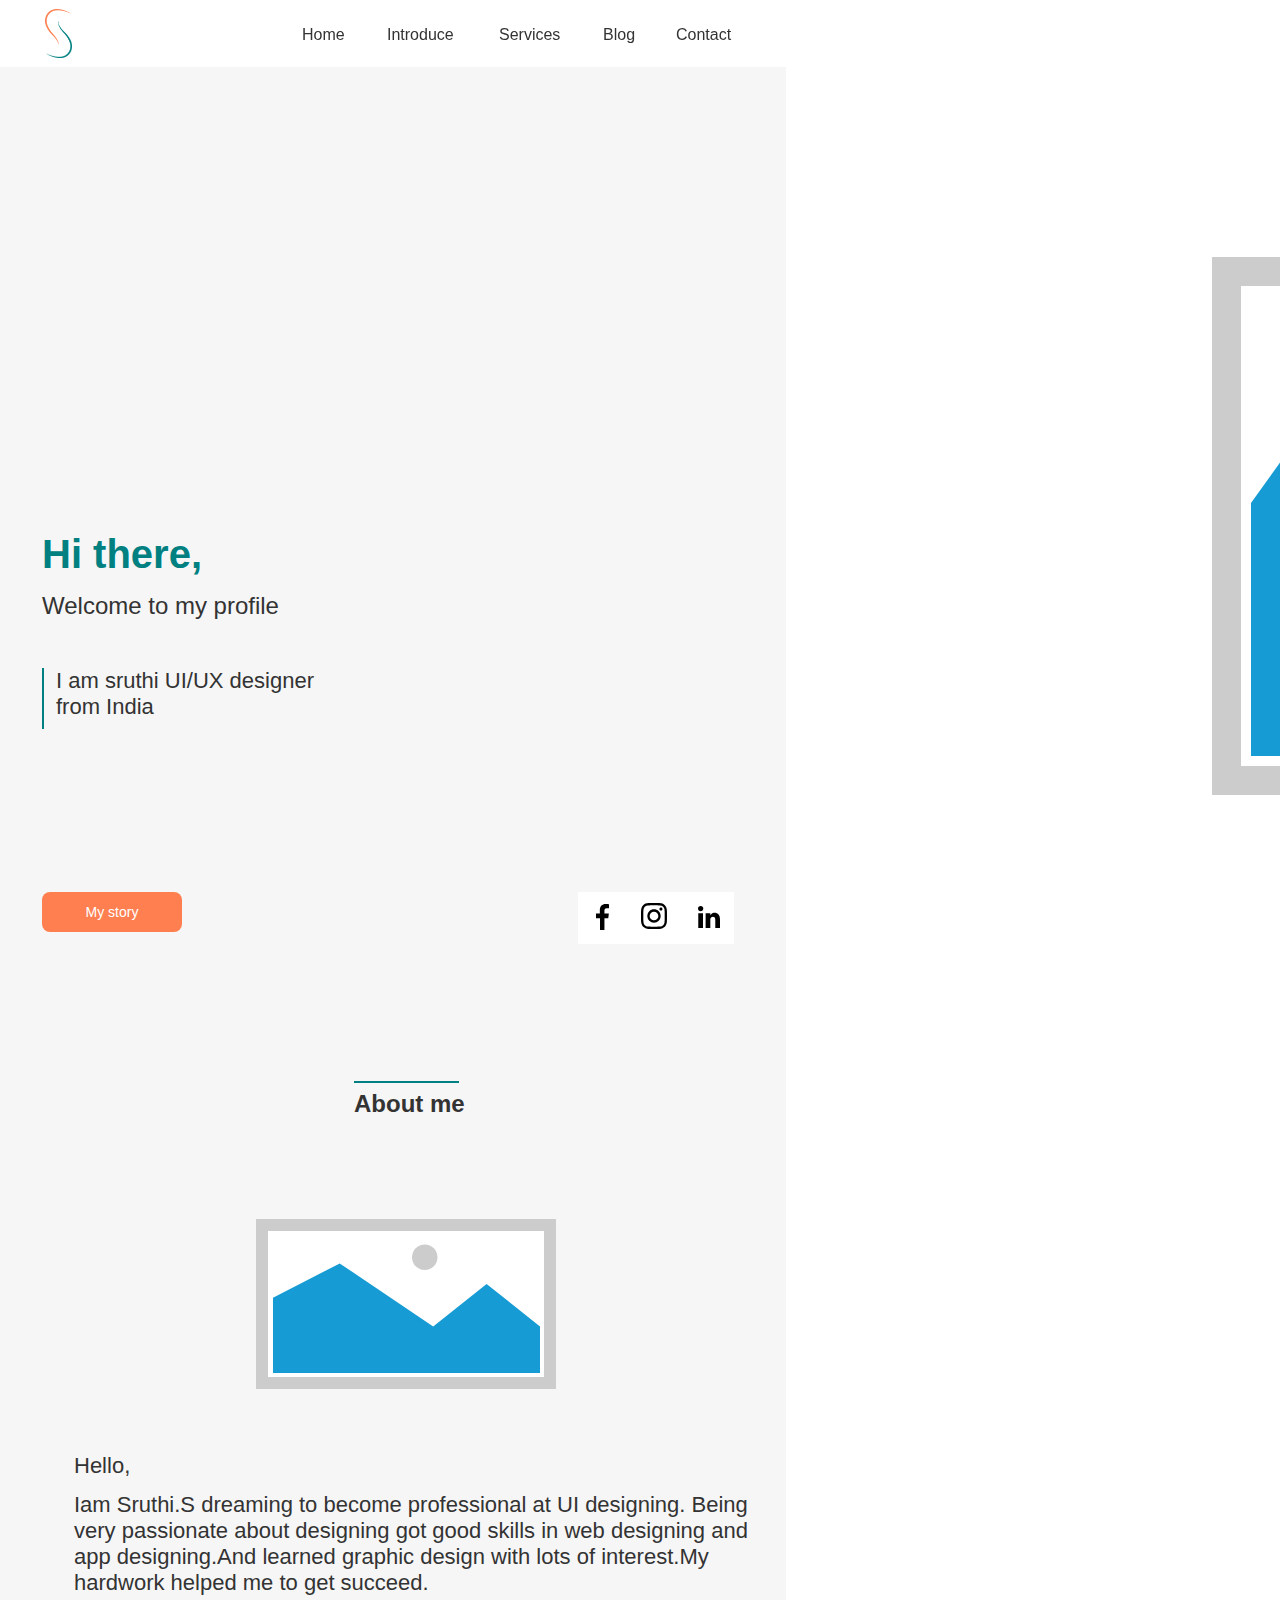
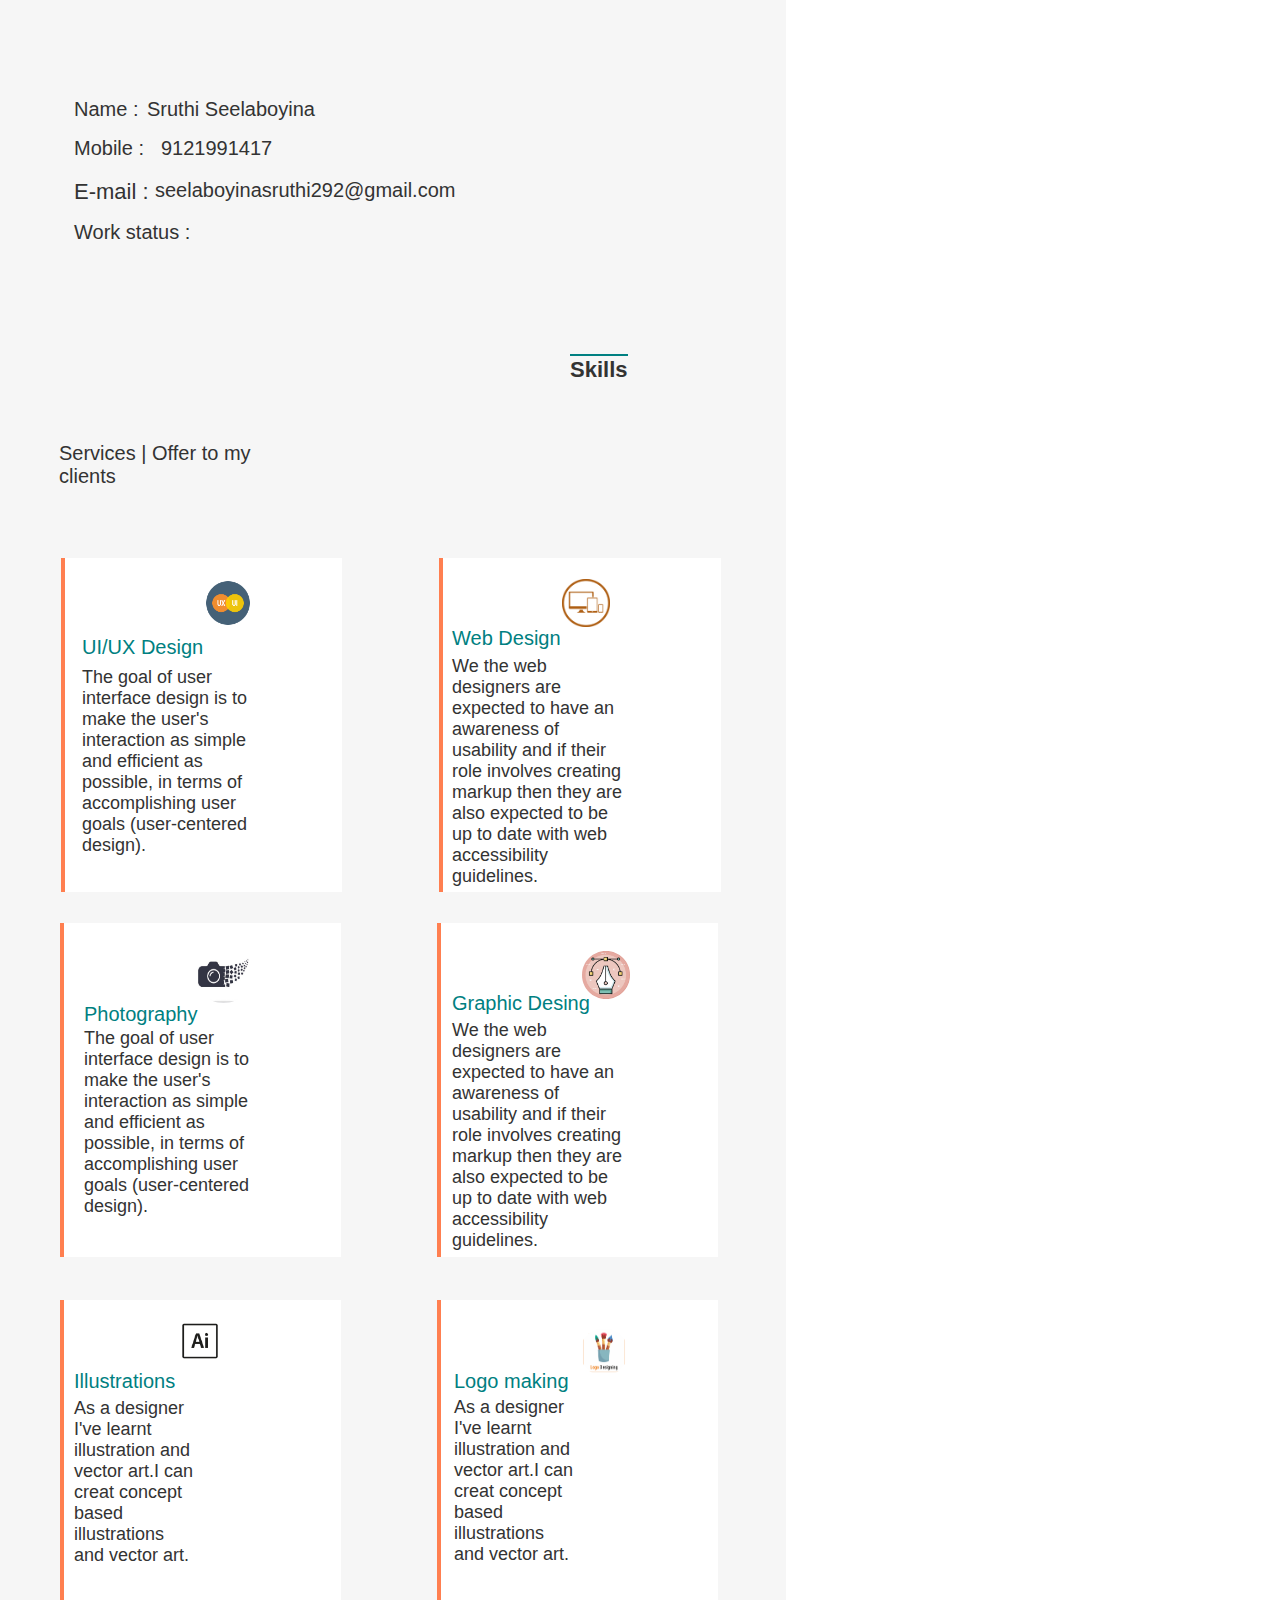
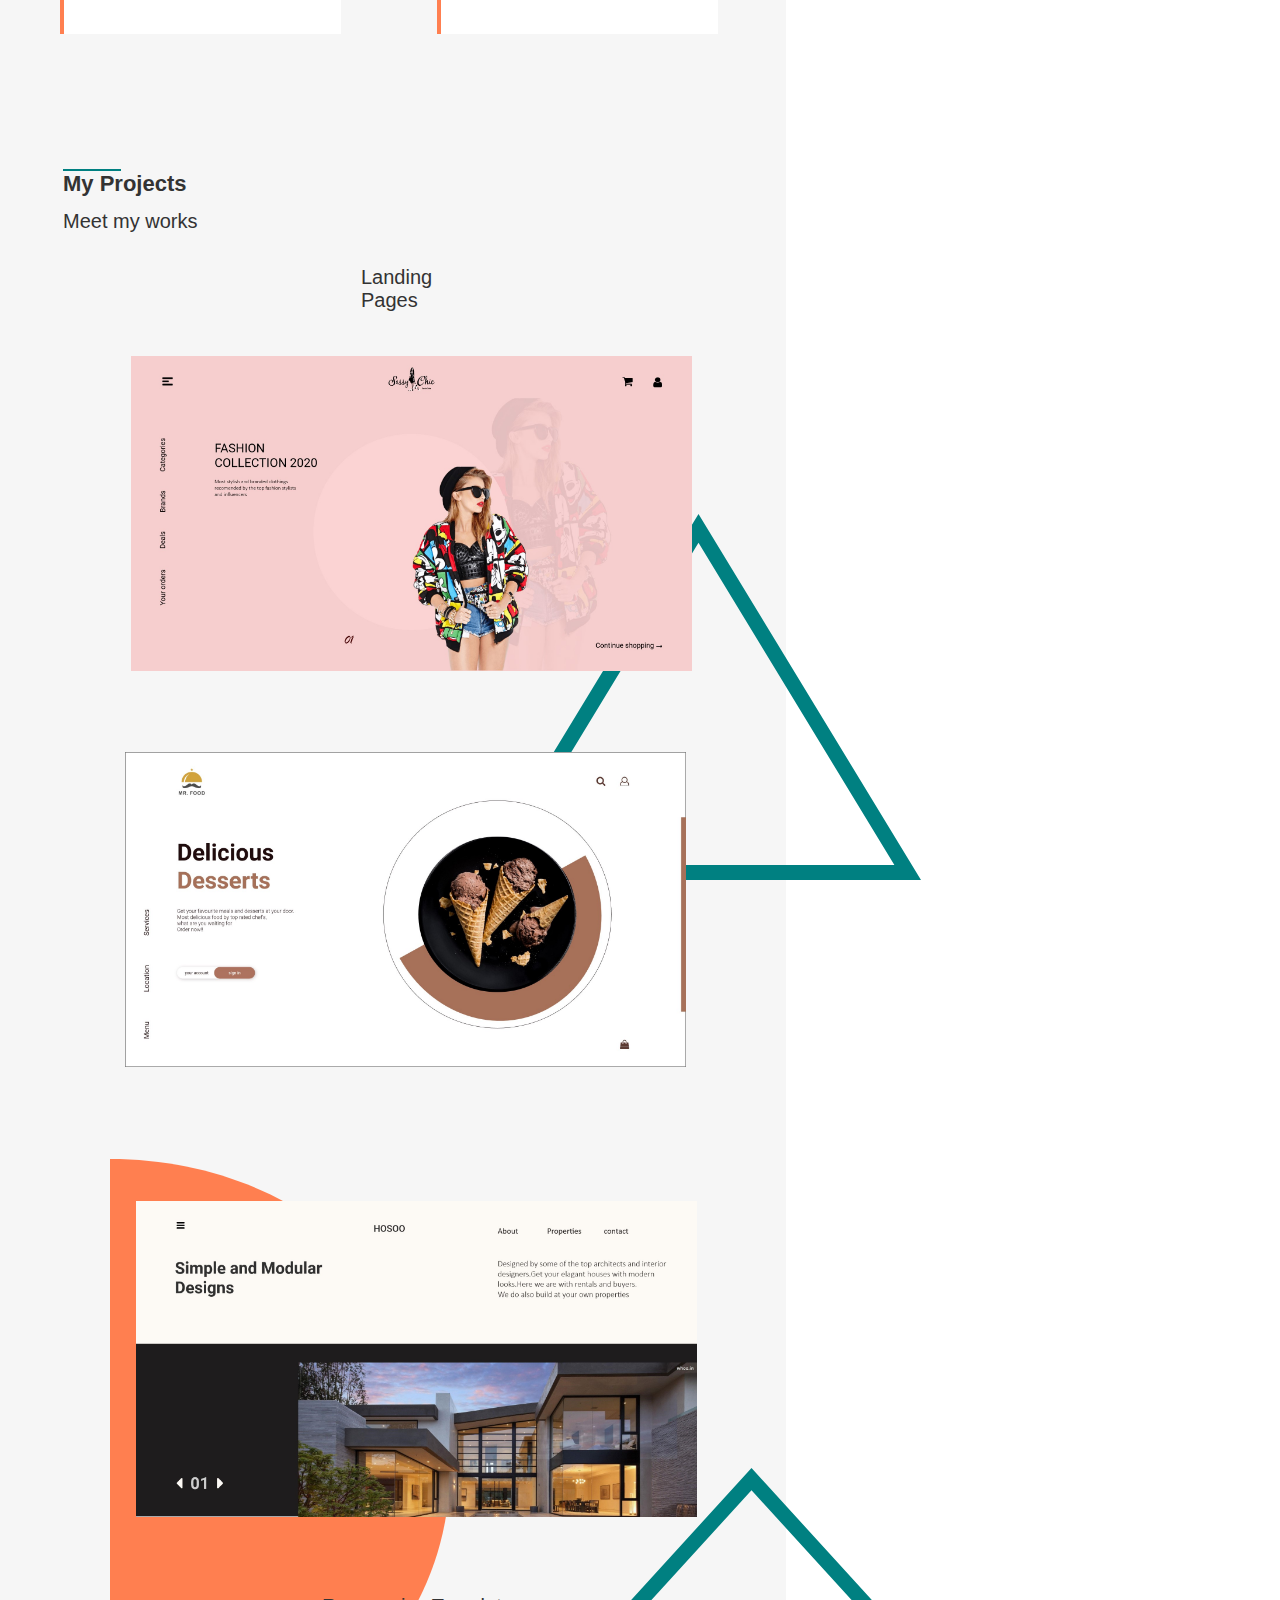
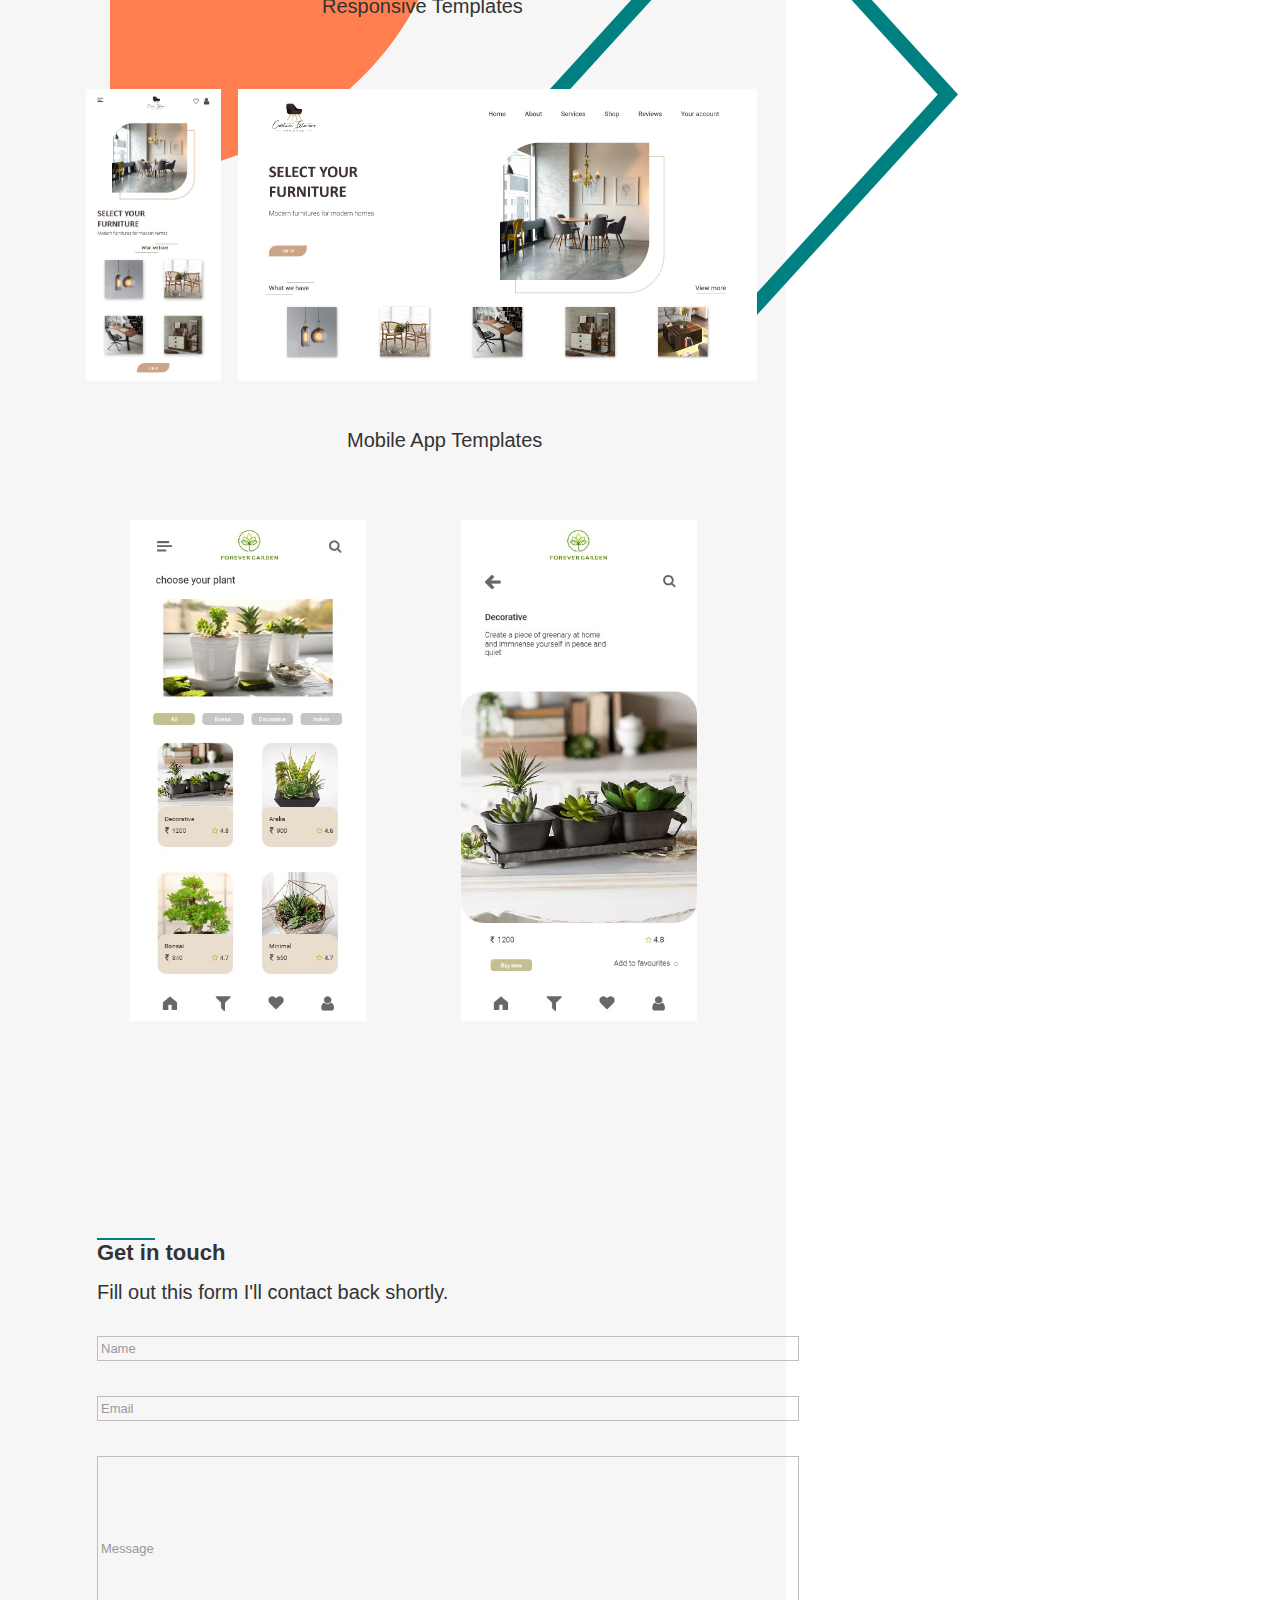
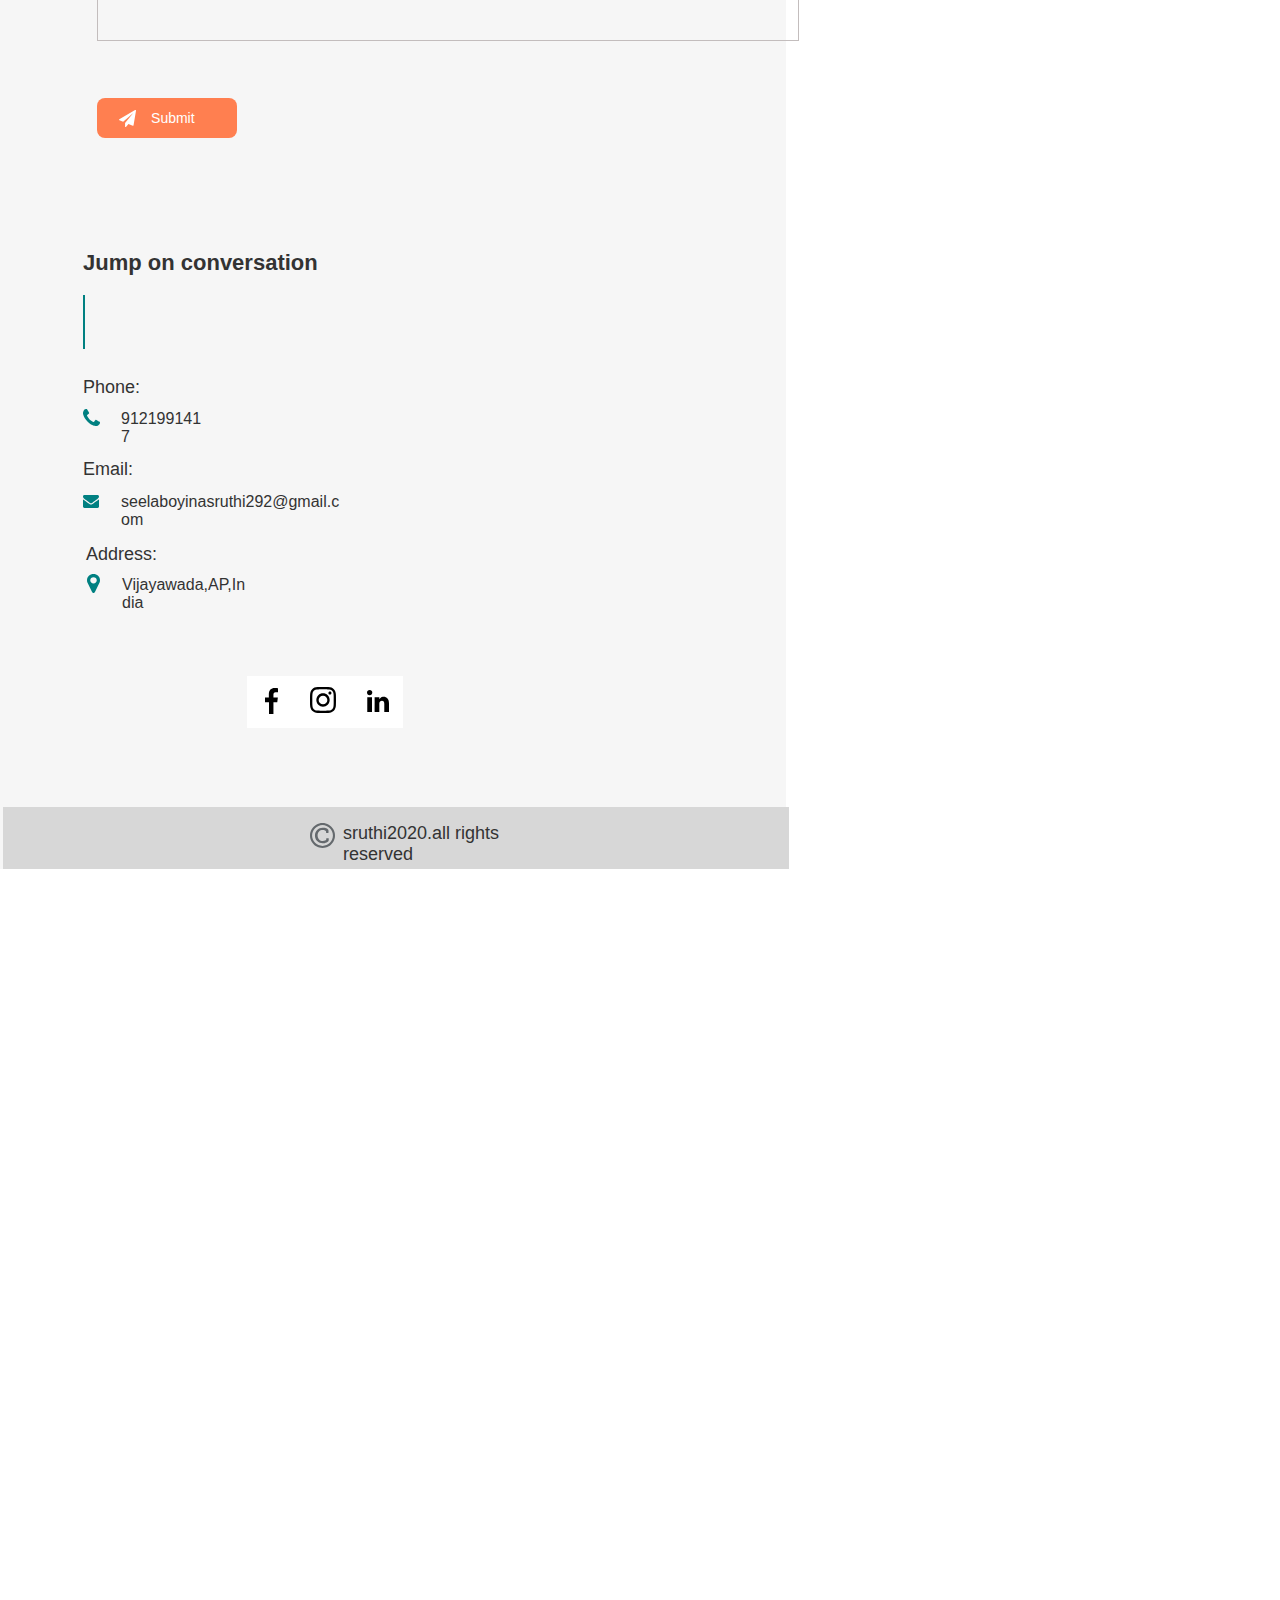
<file: page_1.html>
﻿<!DOCTYPE html>
<html>
  <head>
    <title>Page 1</title>
    <meta http-equiv="X-UA-Compatible" content="IE=edge"/>
    <meta http-equiv="content-type" content="text/html; charset=utf-8"/>
    <link href="resources/css/axure_rp_page.css" type="text/css" rel="stylesheet"/>
    <link href="data/styles.css" type="text/css" rel="stylesheet"/>
    <link href="files/page_1/styles.css" type="text/css" rel="stylesheet"/>
    <script src="resources/scripts/jquery-3.2.1.min.js"></script>
    <script src="resources/scripts/axure/axQuery.js"></script>
    <script src="resources/scripts/axure/globals.js"></script>
    <script src="resources/scripts/axutils.js"></script>
    <script src="resources/scripts/axure/annotation.js"></script>
    <script src="resources/scripts/axure/axQuery.std.js"></script>
    <script src="resources/scripts/axure/doc.js"></script>
    <script src="resources/scripts/messagecenter.js"></script>
    <script src="resources/scripts/axure/events.js"></script>
    <script src="resources/scripts/axure/recording.js"></script>
    <script src="resources/scripts/axure/action.js"></script>
    <script src="resources/scripts/axure/expr.js"></script>
    <script src="resources/scripts/axure/geometry.js"></script>
    <script src="resources/scripts/axure/flyout.js"></script>
    <script src="resources/scripts/axure/model.js"></script>
    <script src="resources/scripts/axure/repeater.js"></script>
    <script src="resources/scripts/axure/sto.js"></script>
    <script src="resources/scripts/axure/utils.temp.js"></script>
    <script src="resources/scripts/axure/variables.js"></script>
    <script src="resources/scripts/axure/drag.js"></script>
    <script src="resources/scripts/axure/move.js"></script>
    <script src="resources/scripts/axure/visibility.js"></script>
    <script src="resources/scripts/axure/style.js"></script>
    <script src="resources/scripts/axure/adaptive.js"></script>
    <script src="resources/scripts/axure/tree.js"></script>
    <script src="resources/scripts/axure/init.temp.js"></script>
    <script src="resources/scripts/axure/legacy.js"></script>
    <script src="resources/scripts/axure/viewer.js"></script>
    <script src="resources/scripts/axure/math.js"></script>
    <script src="resources/scripts/axure/jquery.nicescroll.min.js"></script>
    <script src="data/document.js"></script>
    <script src="files/page_1/data.js"></script>
    <script type="text/javascript">
      $axure.utils.getTransparentGifPath = function() { return 'resources/images/transparent.gif'; };
      $axure.utils.getOtherPath = function() { return 'resources/Other.html'; };
      $axure.utils.getReloadPath = function() { return 'resources/reload.html'; };
    </script>
  </head>
  <body>
    <div id="base" class="">

      <!-- Unnamed (Image) -->
      <div id="u0" class="ax_default image disabled">
        <img id="u0_img" class="img " src="images/page_1/u0.png"/>
        <div id="u0_text" class="text " style="display:none; visibility: hidden">
          <p></p>
        </div>
      </div>

      <!-- Unnamed (Rectangle) -->
      <div id="u1" class="ax_default box_3">
        <div id="u1_div" class=""></div>
        <div id="u1_text" class="text " style="display:none; visibility: hidden">
          <p></p>
        </div>
      </div>

      <!-- Unnamed (Rectangle) -->
      <div id="u2" class="ax_default heading_3">
        <div id="u2_div" class=""></div>
        <div id="u2_text" class="text ">
          <p><span>About me</span></p>
        </div>
      </div>

      <!-- Unnamed (Rectangle) -->
      <div id="u3" class="ax_default heading_3">
        <div id="u3_div" class=""></div>
        <div id="u3_text" class="text ">
          <p><span>Skills</span></p>
        </div>
      </div>

      <!-- Unnamed (Rectangle) -->
      <div id="u4" class="ax_default heading_3">
        <div id="u4_div" class=""></div>
        <div id="u4_text" class="text ">
          <p><span>My Projects</span></p>
        </div>
      </div>

      <!-- Unnamed (Rectangle) -->
      <div id="u5" class="ax_default heading_3">
        <div id="u5_div" class=""></div>
        <div id="u5_text" class="text ">
          <p><span>Get in touch</span></p>
        </div>
      </div>

      <!-- Unnamed (Rectangle) -->
      <div id="u6" class="ax_default heading_3">
        <div id="u6_div" class=""></div>
        <div id="u6_text" class="text ">
          <p><span>Meet my works</span></p>
        </div>
      </div>

      <!-- Unnamed (Rectangle) -->
      <div id="u7" class="ax_default heading_3">
        <div id="u7_div" class=""></div>
        <div id="u7_text" class="text ">
          <p><span>Landing Pages</span></p>
        </div>
      </div>

      <!-- Unnamed (Rectangle) -->
      <div id="u8" class="ax_default heading_3">
        <div id="u8_div" class=""></div>
        <div id="u8_text" class="text ">
          <p><span>Mobile App Templates</span></p>
        </div>
      </div>

      <!-- Unnamed (Rectangle) -->
      <div id="u9" class="ax_default heading_3">
        <div id="u9_div" class=""></div>
        <div id="u9_text" class="text ">
          <p><span>Hello,</span></p>
        </div>
      </div>

      <!-- Unnamed (Rectangle) -->
      <div id="u10" class="ax_default heading_3">
        <div id="u10_div" class=""></div>
        <div id="u10_text" class="text ">
          <p><span>Services | Offer to my clients</span></p>
        </div>
      </div>

      <!-- Unnamed (Rectangle) -->
      <div id="u11" class="ax_default heading_3">
        <div id="u11_div" class=""></div>
        <div id="u11_text" class="text ">
          <p><span>Iam Sruthi.S dreaming to become professional at UI designing. Being very passionate about designing got good skills in web designing and app designing.And learned graphic design with lots of interest.My hardwork helped me to get succeed. </span></p>
        </div>
      </div>

      <!-- Unnamed (Rectangle) -->
      <div id="u12" class="ax_default heading_3">
        <div id="u12_div" class=""></div>
        <div id="u12_text" class="text ">
          <p><span>Name : </span></p>
        </div>
      </div>

      <!-- Unnamed (Rectangle) -->
      <div id="u13" class="ax_default heading_3">
        <div id="u13_div" class=""></div>
        <div id="u13_text" class="text ">
          <p><span>Sruthi Seelaboyina</span></p>
        </div>
      </div>

      <!-- Unnamed (Rectangle) -->
      <div id="u14" class="ax_default heading_3">
        <div id="u14_div" class=""></div>
        <div id="u14_text" class="text ">
          <p><span>9121991417</span></p>
        </div>
      </div>

      <!-- Unnamed (Rectangle) -->
      <div id="u15" class="ax_default heading_3">
        <div id="u15_div" class=""></div>
        <div id="u15_text" class="text ">
          <p><span>seelaboyinasruthi292@gmail.com</span></p>
        </div>
      </div>

      <!-- Unnamed (Rectangle) -->
      <div id="u16" class="ax_default heading_3">
        <div id="u16_div" class=""></div>
        <div id="u16_text" class="text ">
          <p><span>Mobile :</span></p>
        </div>
      </div>

      <!-- Unnamed (Rectangle) -->
      <div id="u17" class="ax_default heading_3">
        <div id="u17_div" class=""></div>
        <div id="u17_text" class="text ">
          <p><span>E-mail :</span></p>
        </div>
      </div>

      <!-- Unnamed (Rectangle) -->
      <div id="u18" class="ax_default heading_3">
        <div id="u18_div" class=""></div>
        <div id="u18_text" class="text ">
          <p><span>Work status :</span></p>
        </div>
      </div>

      <!-- Unnamed (Rectangle) -->
      <div id="u19" class="ax_default primary_button">
        <div id="u19_div" class=""></div>
        <div id="u19_text" class="text ">
          <p><span>My story</span></p>
        </div>
      </div>

      <!-- Unnamed (Rectangle) -->
      <div id="u20" class="ax_default box_3">
        <div id="u20_div" class=""></div>
        <div id="u20_text" class="text " style="display:none; visibility: hidden">
          <p></p>
        </div>
      </div>

      <!-- Unnamed (Rectangle) -->
      <div id="u21" class="ax_default box_3">
        <div id="u21_div" class=""></div>
        <div id="u21_text" class="text " style="display:none; visibility: hidden">
          <p></p>
        </div>
      </div>

      <!-- Unnamed (Image) -->
      <div id="u22" class="ax_default image">
        <img id="u22_img" class="img " src="images/page_1/u22.png"/>
        <div id="u22_text" class="text " style="display:none; visibility: hidden">
          <p></p>
        </div>
      </div>

      <!-- Unnamed (Rectangle) -->
      <div id="u23" class="ax_default heading_3">
        <div id="u23_div" class=""></div>
        <div id="u23_text" class="text ">
          <p><span>UI/UX Design</span></p>
        </div>
      </div>

      <!-- Unnamed (Rectangle) -->
      <div id="u24" class="ax_default heading_3">
        <div id="u24_div" class=""></div>
        <div id="u24_text" class="text ">
          <p><span>The goal of user interface design is to make the user's interaction as simple and efficient as possible, in terms of accomplishing user goals (user-centered design). </span></p>
        </div>
      </div>

      <!-- Unnamed (Rectangle) -->
      <div id="u25" class="ax_default box_3">
        <div id="u25_div" class=""></div>
        <div id="u25_text" class="text " style="display:none; visibility: hidden">
          <p></p>
        </div>
      </div>

      <!-- Unnamed (Rectangle) -->
      <div id="u26" class="ax_default heading_3">
        <div id="u26_div" class=""></div>
        <div id="u26_text" class="text ">
          <p><span>Web Design</span></p>
        </div>
      </div>

      <!-- Unnamed (Rectangle) -->
      <div id="u27" class="ax_default heading_3">
        <div id="u27_div" class=""></div>
        <div id="u27_text" class="text ">
          <p><span>We the web designers are expected to have an awareness of usability and if their role involves creating markup then they are also expected to be up to date with web accessibility guidelines.</span></p>
        </div>
      </div>

      <!-- Unnamed (Rectangle) -->
      <div id="u28" class="ax_default box_3">
        <div id="u28_div" class=""></div>
        <div id="u28_text" class="text " style="display:none; visibility: hidden">
          <p></p>
        </div>
      </div>

      <!-- Unnamed (Rectangle) -->
      <div id="u29" class="ax_default heading_3">
        <div id="u29_div" class=""></div>
        <div id="u29_text" class="text ">
          <p><span>Illustrations</span></p>
        </div>
      </div>

      <!-- Unnamed (Rectangle) -->
      <div id="u30" class="ax_default heading_3">
        <div id="u30_div" class=""></div>
        <div id="u30_text" class="text ">
          <p><span>As a designer I've learnt illustration and vector art.I can creat concept based illustrations and vector art.</span></p>
        </div>
      </div>

      <!-- Unnamed (Image) -->
      <div id="u31" class="ax_default image">
        <img id="u31_img" class="img " src="images/page_1/u31.png"/>
        <div id="u31_text" class="text " style="display:none; visibility: hidden">
          <p></p>
        </div>
      </div>

      <!-- Unnamed (Image) -->
      <div id="u32" class="ax_default image">
        <img id="u32_img" class="img " src="images/page_1/u32.svg"/>
        <div id="u32_text" class="text " style="display:none; visibility: hidden">
          <p></p>
        </div>
      </div>

      <!-- Unnamed (Rectangle) -->
      <div id="u33" class="ax_default box_3">
        <div id="u33_div" class=""></div>
        <div id="u33_text" class="text " style="display:none; visibility: hidden">
          <p></p>
        </div>
      </div>

      <!-- Unnamed (Rectangle) -->
      <div id="u34" class="ax_default box_3">
        <div id="u34_div" class=""></div>
        <div id="u34_text" class="text " style="display:none; visibility: hidden">
          <p></p>
        </div>
      </div>

      <!-- Unnamed (Rectangle) -->
      <div id="u35" class="ax_default box_3">
        <div id="u35_div" class=""></div>
        <div id="u35_text" class="text " style="display:none; visibility: hidden">
          <p></p>
        </div>
      </div>

      <!-- Unnamed (Rectangle) -->
      <div id="u36" class="ax_default box_3">
        <div id="u36_div" class=""></div>
        <div id="u36_text" class="text " style="display:none; visibility: hidden">
          <p></p>
        </div>
      </div>

      <!-- Unnamed (Rectangle) -->
      <div id="u37" class="ax_default box_3">
        <div id="u37_div" class=""></div>
        <div id="u37_text" class="text " style="display:none; visibility: hidden">
          <p></p>
        </div>
      </div>

      <!-- Unnamed (Rectangle) -->
      <div id="u38" class="ax_default box_3">
        <div id="u38_div" class=""></div>
        <div id="u38_text" class="text " style="display:none; visibility: hidden">
          <p></p>
        </div>
      </div>

      <!-- Unnamed (Rectangle) -->
      <div id="u39" class="ax_default box_3">
        <div id="u39_div" class=""></div>
        <div id="u39_text" class="text " style="display:none; visibility: hidden">
          <p></p>
        </div>
      </div>

      <!-- Unnamed (Rectangle) -->
      <div id="u40" class="ax_default box_3">
        <div id="u40_div" class=""></div>
        <div id="u40_text" class="text " style="display:none; visibility: hidden">
          <p></p>
        </div>
      </div>

      <!-- Unnamed (Rectangle) -->
      <div id="u41" class="ax_default paragraph">
        <div id="u41_div" class=""></div>
        <div id="u41_text" class="text ">
          <p><span>Fill out this form I'll contact back shortly.</span></p><p><span><br></span></p>
        </div>
      </div>

      <!-- Unnamed (Rectangle) -->
      <div id="u42" class="ax_default paragraph">
        <div id="u42_div" class=""></div>
        <div id="u42_text" class="text " style="display:none; visibility: hidden">
          <p></p>
        </div>
      </div>

      <!-- Unnamed (Rectangle) -->
      <div id="u43" class="ax_default paragraph">
        <div id="u43_div" class=""></div>
        <div id="u43_text" class="text ">
          <p><span>9121991417</span></p>
        </div>
      </div>

      <!-- Unnamed (Rectangle) -->
      <div id="u44" class="ax_default paragraph">
        <div id="u44_div" class=""></div>
        <div id="u44_text" class="text ">
          <p><span>seelaboyinasruthi292@gmail.com</span></p>
        </div>
      </div>

      <!-- Unnamed (Rectangle) -->
      <div id="u45" class="ax_default paragraph">
        <div id="u45_div" class=""></div>
        <div id="u45_text" class="text ">
          <p><span>Vijayawada,AP,India</span></p>
        </div>
      </div>

      <!-- Unnamed (Rectangle) -->
      <div id="u46" class="ax_default paragraph">
        <div id="u46_div" class=""></div>
        <div id="u46_text" class="text ">
          <p><span>Jump on conversation</span></p>
        </div>
      </div>

      <!-- Unnamed (Rectangle) -->
      <div id="u47" class="ax_default paragraph">
        <div id="u47_div" class=""></div>
        <div id="u47_text" class="text ">
          <p><span>Phone:</span></p>
        </div>
      </div>

      <!-- Unnamed (Rectangle) -->
      <div id="u48" class="ax_default paragraph">
        <div id="u48_div" class=""></div>
        <div id="u48_text" class="text ">
          <p><span>Email:</span></p>
        </div>
      </div>

      <!-- Unnamed (Rectangle) -->
      <div id="u49" class="ax_default paragraph">
        <div id="u49_div" class=""></div>
        <div id="u49_text" class="text ">
          <p><span>Address:</span></p>
        </div>
      </div>

      <!-- Unnamed (Text Field) -->
      <div id="u50" class="ax_default text_field">
        <div id="u50_div" class=""></div>
        <input id="u50_input" type="text" value="" class="u50_input"/>
      </div>

      <!-- Unnamed (Text Field) -->
      <div id="u51" class="ax_default text_field">
        <div id="u51_div" class=""></div>
        <input id="u51_input" type="text" value="" class="u51_input"/>
      </div>

      <!-- Unnamed (Text Field) -->
      <div id="u52" class="ax_default text_field">
        <div id="u52_div" class=""></div>
        <input id="u52_input" type="text" value="" class="u52_input"/>
      </div>

      <!-- Unnamed (Rectangle) -->
      <div id="u53" class="ax_default primary_button">
        <div id="u53_div" class=""></div>
        <div id="u53_text" class="text ">
          <p><span>&nbsp;&nbsp; Submit</span></p>
        </div>
      </div>

      <!-- Unnamed (Shape) -->
      <div id="u54" class="ax_default icon">
        <img id="u54_img" class="img " src="images/page_1/u54.svg"/>
        <div id="u54_text" class="text " style="display:none; visibility: hidden">
          <p></p>
        </div>
      </div>

      <!-- Unnamed (Shape) -->
      <div id="u55" class="ax_default icon">
        <img id="u55_img" class="img " src="images/page_1/u55.svg"/>
        <div id="u55_text" class="text " style="display:none; visibility: hidden">
          <p></p>
        </div>
      </div>

      <!-- Unnamed (Shape) -->
      <div id="u56" class="ax_default icon">
        <img id="u56_img" class="img " src="images/page_1/u56.svg"/>
        <div id="u56_text" class="text " style="display:none; visibility: hidden">
          <p></p>
        </div>
      </div>

      <!-- Unnamed (Shape) -->
      <div id="u57" class="ax_default icon">
        <img id="u57_img" class="img " src="images/page_1/u57.svg"/>
        <div id="u57_text" class="text " style="display:none; visibility: hidden">
          <p></p>
        </div>
      </div>

      <!-- Unnamed (Triangle) -->
      <div id="u58" class="ax_default flow_shape">
        <img id="u58_img" class="img " src="images/page_1/u58.svg"/>
        <div id="u58_text" class="text " style="display:none; visibility: hidden">
          <p></p>
        </div>
      </div>

      <!-- Unnamed (Semicircle) -->
      <div id="u59" class="ax_default flow_shape">
        <img id="u59_img" class="img " src="images/page_1/u59.svg"/>
        <div id="u59_text" class="text " style="display:none; visibility: hidden">
          <p></p>
        </div>
      </div>

      <!-- Unnamed (Image) -->
      <div id="u60" class="ax_default image">
        <img id="u60_img" class="img " src="images/page_1/u60.png"/>
        <div id="u60_text" class="text " style="display:none; visibility: hidden">
          <p></p>
        </div>
      </div>

      <!-- Unnamed (Image) -->
      <div id="u61" class="ax_default image">
        <img id="u61_img" class="img " src="images/page_1/u61.png"/>
        <div id="u61_text" class="text " style="display:none; visibility: hidden">
          <p></p>
        </div>
      </div>

      <!-- Unnamed (Image) -->
      <div id="u62" class="ax_default image">
        <img id="u62_img" class="img " src="images/page_1/u62.png"/>
        <div id="u62_text" class="text " style="display:none; visibility: hidden">
          <p></p>
        </div>
      </div>

      <!-- Unnamed (Diamond) -->
      <div id="u63" class="ax_default flow_shape">
        <img id="u63_img" class="img " src="images/page_1/u63.svg"/>
        <div id="u63_text" class="text " style="display:none; visibility: hidden">
          <p></p>
        </div>
      </div>

      <!-- Unnamed (Image) -->
      <div id="u64" class="ax_default image">
        <img id="u64_img" class="img " src="images/page_1/u64.png"/>
        <div id="u64_text" class="text " style="display:none; visibility: hidden">
          <p></p>
        </div>
      </div>

      <!-- Unnamed (Image) -->
      <div id="u65" class="ax_default image">
        <img id="u65_img" class="img " src="images/page_1/u65.png"/>
        <div id="u65_text" class="text " style="display:none; visibility: hidden">
          <p></p>
        </div>
      </div>

      <!-- Unnamed (Image) -->
      <div id="u66" class="ax_default image">
        <img id="u66_img" class="img " src="images/page_1/u66.png"/>
        <div id="u66_text" class="text " style="display:none; visibility: hidden">
          <p></p>
        </div>
      </div>

      <!-- Unnamed (Image) -->
      <div id="u67" class="ax_default image">
        <img id="u67_img" class="img " src="images/page_1/u67.png"/>
        <div id="u67_text" class="text " style="display:none; visibility: hidden">
          <p></p>
        </div>
      </div>

      <!-- Unnamed (Rectangle) -->
      <div id="u68" class="ax_default box_3">
        <div id="u68_div" class=""></div>
        <div id="u68_text" class="text " style="display:none; visibility: hidden">
          <p></p>
        </div>
      </div>

      <!-- Unnamed (Shape) -->
      <div id="u69" class="ax_default icon">
        <img id="u69_img" class="img " src="images/page_1/u69.svg"/>
        <div id="u69_text" class="text " style="display:none; visibility: hidden">
          <p></p>
        </div>
      </div>

      <!-- Unnamed (Rectangle) -->
      <div id="u70" class="ax_default paragraph">
        <div id="u70_div" class=""></div>
        <div id="u70_text" class="text ">
          <p><span>sruthi2020.all rights reserved</span></p>
        </div>
      </div>

      <!-- about (Line) -->
      <div id="u71" class="ax_default line" data-label="about">
        <img id="u71_img" class="img " src="images/page_1/about_u71.svg"/>
        <div id="u71_text" class="text " style="display:none; visibility: hidden">
          <p></p>
        </div>
      </div>

      <!-- skill (Line) -->
      <div id="u72" class="ax_default line" data-label="skill">
        <img id="u72_img" class="img " src="images/page_1/skill_u72.svg"/>
        <div id="u72_text" class="text " style="display:none; visibility: hidden">
          <p></p>
        </div>
      </div>

      <!-- projects (Line) -->
      <div id="u73" class="ax_default line" data-label="projects">
        <img id="u73_img" class="img " src="images/page_1/skill_u72.svg"/>
        <div id="u73_text" class="text " style="display:none; visibility: hidden">
          <p></p>
        </div>
      </div>

      <!-- contact (Line) -->
      <div id="u74" class="ax_default line" data-label="contact">
        <img id="u74_img" class="img " src="images/page_1/skill_u72.svg"/>
        <div id="u74_text" class="text " style="display:none; visibility: hidden">
          <p></p>
        </div>
      </div>

      <!-- Unnamed (Vertical Line) -->
      <div id="u75" class="ax_default line">
        <img id="u75_img" class="img " src="images/page_1/u75.svg"/>
        <div id="u75_text" class="text " style="display:none; visibility: hidden">
          <p></p>
        </div>
      </div>

      <!-- Unnamed (Dynamic Panel) -->
      <div id="u76" class="ax_default">
        <div id="u76_state0" class="panel_state" data-label="State1" style="">
          <div id="u76_state0_content" class="panel_state_content">

            <!-- Unnamed (Rectangle) -->
            <div id="u77" class="ax_default box_3">
              <div id="u77_div" class=""></div>
              <div id="u77_text" class="text " style="display:none; visibility: hidden">
                <p></p>
              </div>
            </div>
          </div>
        </div>
        <div id="u76_state1" class="panel_state" data-label="State2" style="visibility: hidden;">
          <div id="u76_state1_content" class="panel_state_content">

            <!-- Unnamed (Rectangle) -->
            <div id="u78" class="ax_default box_3">
              <div id="u78_div" class=""></div>
              <div id="u78_text" class="text " style="display:none; visibility: hidden">
                <p></p>
              </div>
            </div>
          </div>
        </div>
      </div>

      <!-- Unnamed (Dynamic Panel) -->
      <div id="u79" class="ax_default">
        <div id="u79_state0" class="panel_state" data-label="State1" style="">
          <div id="u79_state0_content" class="panel_state_content">

            <!-- Unnamed (Rectangle) -->
            <div id="u80" class="ax_default box_3">
              <div id="u80_div" class=""></div>
              <div id="u80_text" class="text " style="display:none; visibility: hidden">
                <p></p>
              </div>
            </div>
          </div>
        </div>
        <div id="u79_state1" class="panel_state" data-label="State2" style="visibility: hidden;">
          <div id="u79_state1_content" class="panel_state_content">

            <!-- Unnamed (Rectangle) -->
            <div id="u81" class="ax_default box_3">
              <div id="u81_div" class=""></div>
              <div id="u81_text" class="text " style="display:none; visibility: hidden">
                <p></p>
              </div>
            </div>
          </div>
        </div>
      </div>

      <!-- Unnamed (Dynamic Panel) -->
      <div id="u82" class="ax_default">
        <div id="u82_state0" class="panel_state" data-label="State1" style="">
          <div id="u82_state0_content" class="panel_state_content">

            <!-- Unnamed (Rectangle) -->
            <div id="u83" class="ax_default box_3">
              <div id="u83_div" class=""></div>
              <div id="u83_text" class="text " style="display:none; visibility: hidden">
                <p></p>
              </div>
            </div>
          </div>
        </div>
        <div id="u82_state1" class="panel_state" data-label="State2" style="visibility: hidden;">
          <div id="u82_state1_content" class="panel_state_content">

            <!-- Unnamed (Rectangle) -->
            <div id="u84" class="ax_default box_3">
              <div id="u84_div" class=""></div>
              <div id="u84_text" class="text " style="display:none; visibility: hidden">
                <p></p>
              </div>
            </div>
          </div>
        </div>
      </div>

      <!-- Unnamed (Shape) -->
      <div id="u85" class="ax_default icon">
        <img id="u85_img" class="img " src="images/page_1/u85.svg"/>
        <div id="u85_text" class="text " style="display:none; visibility: hidden">
          <p></p>
        </div>
      </div>

      <!-- Unnamed (Shape) -->
      <div id="u86" class="ax_default icon">
        <img id="u86_img" class="img " src="images/page_1/u86.svg"/>
        <div id="u86_text" class="text " style="display:none; visibility: hidden">
          <p></p>
        </div>
      </div>

      <!-- Unnamed (Shape) -->
      <div id="u87" class="ax_default icon">
        <img id="u87_img" class="img " src="images/page_1/u87.svg"/>
        <div id="u87_text" class="text " style="display:none; visibility: hidden">
          <p></p>
        </div>
      </div>

      <!-- Unnamed (Dynamic Panel) -->
      <div id="u88" class="ax_default">
        <div id="u88_state0" class="panel_state" data-label="State1" style="">
          <div id="u88_state0_content" class="panel_state_content">

            <!-- Unnamed (Rectangle) -->
            <div id="u89" class="ax_default heading_3">
              <div id="u89_div" class=""></div>
              <div id="u89_text" class="text ">
                <p><span>Home</span></p>
              </div>
            </div>
          </div>
        </div>
      </div>

      <!-- Unnamed (Dynamic Panel) -->
      <div id="u90" class="ax_default">
        <div id="u90_state0" class="panel_state" data-label="State1" style="">
          <div id="u90_state0_content" class="panel_state_content">

            <!-- Unnamed (Rectangle) -->
            <div id="u91" class="ax_default heading_3">
              <div id="u91_div" class=""></div>
              <div id="u91_text" class="text ">
                <p><span>Introduce</span></p>
              </div>
            </div>
          </div>
        </div>
      </div>

      <!-- Unnamed (Dynamic Panel) -->
      <div id="u92" class="ax_default">
        <div id="u92_state0" class="panel_state" data-label="State1" style="">
          <div id="u92_state0_content" class="panel_state_content">

            <!-- Unnamed (Rectangle) -->
            <div id="u93" class="ax_default heading_3">
              <div id="u93_div" class=""></div>
              <div id="u93_text" class="text ">
                <p><span>Services</span></p>
              </div>
            </div>
          </div>
        </div>
      </div>

      <!-- Unnamed (Dynamic Panel) -->
      <div id="u94" class="ax_default">
        <div id="u94_state0" class="panel_state" data-label="State1" style="">
          <div id="u94_state0_content" class="panel_state_content">

            <!-- Unnamed (Rectangle) -->
            <div id="u95" class="ax_default heading_3">
              <div id="u95_div" class=""></div>
              <div id="u95_text" class="text ">
                <p><span>Contact</span></p>
              </div>
            </div>
          </div>
        </div>
      </div>

      <!-- Unnamed (Dynamic Panel) -->
      <div id="u96" class="ax_default">
        <div id="u96_state0" class="panel_state" data-label="State1" style="">
          <div id="u96_state0_content" class="panel_state_content">

            <!-- Unnamed (Rectangle) -->
            <div id="u97" class="ax_default heading_3">
              <div id="u97_div" class=""></div>
              <div id="u97_text" class="text ">
                <p><span>Blog</span></p>
              </div>
            </div>
          </div>
        </div>
      </div>

      <!-- Unnamed (Dynamic Panel) -->
      <div id="u98" class="ax_default ax_default_unplaced" style="display:none; visibility: hidden">
        <div id="u98_state0" class="panel_state" data-label="State1" style="">
          <div id="u98_state0_content" class="panel_state_content">

            <!-- Unnamed (Rectangle) -->
            <div id="u99" class="ax_default box_2 ax_default_unplaced" style="display:none; visibility: hidden">
              <div id="u99_div" class=""></div>
              <div id="u99_text" class="text " style="display:none; visibility: hidden">
                <p></p>
              </div>
            </div>
          </div>
        </div>
      </div>

      <!-- Unnamed (Dynamic Panel) -->
      <div id="u100" class="ax_default">
        <div id="u100_state0" class="panel_state" data-label="State1" style="">
          <div id="u100_state0_content" class="panel_state_content">

            <!-- Unnamed (Image) -->
            <div id="u101" class="ax_default image">
              <img id="u101_img" class="img " src="images/page_1/u101.png"/>
              <div id="u101_text" class="text " style="display:none; visibility: hidden">
                <p></p>
              </div>
            </div>
          </div>
        </div>
      </div>

      <!-- Unnamed (Dynamic Panel) -->
      <div id="u102" class="ax_default ax_default_unplaced" style="display:none; visibility: hidden">
        <div id="u102_state0" class="panel_state" data-label="State1" style="">
          <div id="u102_state0_content" class="panel_state_content">

            <!-- Unnamed (Image) -->
            <div id="u103" class="ax_default image ax_default_unplaced" style="display:none; visibility: hidden">
              <img id="u103_img" class="img " src="resources/images/transparent.gif"/>
              <div id="u103_text" class="text " style="display:none; visibility: hidden">
                <p></p>
              </div>
            </div>
          </div>
        </div>
      </div>

      <!-- about hotspot (Hot Spot) -->
      <div id="u104" class="ax_default" data-label="about hotspot">
      </div>

      <!-- skill hotspot (Hot Spot) -->
      <div id="u105" class="ax_default" data-label="skill hotspot">
      </div>

      <!-- project hotspot (Hot Spot) -->
      <div id="u106" class="ax_default" data-label="project hotspot">
      </div>

      <!-- contact hotspot (Hot Spot) -->
      <div id="u107" class="ax_default" data-label="contact hotspot">
      </div>

      <!-- Unnamed (Rectangle) -->
      <div id="u108" class="ax_default box_2 ax_default_unplaced" style="display:none; visibility: hidden">
        <div id="u108_div" class=""></div>
        <div id="u108_text" class="text " style="display:none; visibility: hidden">
          <p></p>
        </div>
      </div>

      <!-- Unnamed (Rectangle) -->
      <div id="u109" class="ax_default heading_3">
        <div id="u109_div" class=""></div>
        <div id="u109_text" class="text ">
          <p><span>Hi there,</span></p>
        </div>
      </div>

      <!-- Unnamed (Rectangle) -->
      <div id="u110" class="ax_default heading_3">
        <div id="u110_div" class=""></div>
        <div id="u110_text" class="text ">
          <p><span>Welcome to my profile</span></p>
        </div>
      </div>

      <!-- Unnamed (Rectangle) -->
      <div id="u111" class="ax_default heading_3">
        <div id="u111_div" class=""></div>
        <div id="u111_text" class="text ">
          <p><span>I am sruthi UI/UX designer from India</span></p>
        </div>
      </div>

      <!-- Unnamed (Vertical Line) -->
      <div id="u112" class="ax_default line">
        <img id="u112_img" class="img " src="images/page_1/u112.svg"/>
        <div id="u112_text" class="text " style="display:none; visibility: hidden">
          <p></p>
        </div>
      </div>

      <!-- Unnamed (Rectangle) -->
      <div id="u113" class="ax_default heading_3">
        <div id="u113_div" class=""></div>
        <div id="u113_text" class="text ">
          <p><span>Responsive Templates</span></p>
        </div>
      </div>

      <!-- home hotspott (Hot Spot) -->
      <div id="u114" class="ax_default" data-label="home hotspott">
      </div>

      <!-- Unnamed (Dynamic Panel) -->
      <div id="u115" class="ax_default ax_default_unplaced" style="display:none; visibility: hidden">
        <div id="u115_state0" class="panel_state" data-label="State1" style="">
          <div id="u115_state0_content" class="panel_state_content">

            <!-- Unnamed (Rectangle) -->
            <div id="u116" class="ax_default heading_3 ax_default_unplaced" style="display:none; visibility: hidden">
              <div id="u116_div" class=""></div>
              <div id="u116_text" class="text ">
                <p><span>Home</span></p>
              </div>
            </div>
          </div>
        </div>
      </div>

      <!-- Unnamed (Dynamic Panel) -->
      <div id="u117" class="ax_default ax_default_unplaced" style="display:none; visibility: hidden">
        <div id="u117_state0" class="panel_state" data-label="State1" style="">
          <div id="u117_state0_content" class="panel_state_content">

            <!-- Unnamed (Rectangle) -->
            <div id="u118" class="ax_default heading_3 ax_default_unplaced" style="display:none; visibility: hidden">
              <div id="u118_div" class=""></div>
              <div id="u118_text" class="text ">
                <p><span>Introduce</span></p>
              </div>
            </div>
          </div>
        </div>
      </div>

      <!-- Unnamed (Dynamic Panel) -->
      <div id="u119" class="ax_default ax_default_unplaced" style="display:none; visibility: hidden">
        <div id="u119_state0" class="panel_state" data-label="State1" style="">
          <div id="u119_state0_content" class="panel_state_content">

            <!-- Unnamed (Rectangle) -->
            <div id="u120" class="ax_default heading_3 ax_default_unplaced" style="display:none; visibility: hidden">
              <div id="u120_div" class=""></div>
              <div id="u120_text" class="text ">
                <p><span>Contact</span></p>
              </div>
            </div>
          </div>
        </div>
      </div>

      <!-- Unnamed (Dynamic Panel) -->
      <div id="u121" class="ax_default ax_default_unplaced" style="display:none; visibility: hidden">
        <div id="u121_state0" class="panel_state" data-label="State1" style="">
          <div id="u121_state0_content" class="panel_state_content">

            <!-- Unnamed (Rectangle) -->
            <div id="u122" class="ax_default heading_3 ax_default_unplaced" style="display:none; visibility: hidden">
              <div id="u122_div" class=""></div>
              <div id="u122_text" class="text ">
                <p><span>Blog</span></p>
              </div>
            </div>
          </div>
        </div>
      </div>

      <!-- Unnamed (Dynamic Panel) -->
      <div id="u123" class="ax_default ax_default_unplaced" style="display:none; visibility: hidden">
        <div id="u123_state0" class="panel_state" data-label="State1" style="">
          <div id="u123_state0_content" class="panel_state_content">

            <!-- Unnamed (Rectangle) -->
            <div id="u124" class="ax_default heading_3 ax_default_unplaced" style="display:none; visibility: hidden">
              <div id="u124_div" class=""></div>
              <div id="u124_text" class="text ">
                <p><span>Services</span></p>
              </div>
            </div>
          </div>
        </div>
      </div>

      <!-- Unnamed (Image) -->
      <div id="u125" class="ax_default image">
        <img id="u125_img" class="img " src="images/page_1/u125.svg"/>
        <div id="u125_text" class="text " style="display:none; visibility: hidden">
          <p></p>
        </div>
      </div>

      <!-- Unnamed (Image) -->
      <div id="u126" class="ax_default image">
        <img id="u126_img" class="img " src="images/page_1/u126.svg"/>
        <div id="u126_text" class="text " style="display:none; visibility: hidden">
          <p></p>
        </div>
      </div>

      <!-- Unnamed (Image) -->
      <div id="u127" class="ax_default image">
        <img id="u127_img" class="img " src="images/page_1/u127.svg"/>
        <div id="u127_text" class="text " style="display:none; visibility: hidden">
          <p></p>
        </div>
      </div>

      <!-- Unnamed (Image) -->
      <div id="u128" class="ax_default image">
        <img id="u128_img" class="img " src="images/page_1/u128.svg"/>
        <div id="u128_text" class="text " style="display:none; visibility: hidden">
          <p></p>
        </div>
      </div>

      <!-- Unnamed (Rectangle) -->
      <div id="u129" class="ax_default heading_3">
        <div id="u129_div" class=""></div>
        <div id="u129_text" class="text ">
          <p><span>Photography</span></p>
        </div>
      </div>

      <!-- Unnamed (Rectangle) -->
      <div id="u130" class="ax_default heading_3">
        <div id="u130_div" class=""></div>
        <div id="u130_text" class="text ">
          <p><span>The goal of user interface design is to make the user's interaction as simple and efficient as possible, in terms of accomplishing user goals (user-centered design). </span></p>
        </div>
      </div>

      <!-- Unnamed (Rectangle) -->
      <div id="u131" class="ax_default heading_3">
        <div id="u131_div" class=""></div>
        <div id="u131_text" class="text ">
          <p><span>Graphic Desing</span></p>
        </div>
      </div>

      <!-- Unnamed (Rectangle) -->
      <div id="u132" class="ax_default heading_3">
        <div id="u132_div" class=""></div>
        <div id="u132_text" class="text ">
          <p><span>We the web designers are expected to have an awareness of usability and if their role involves creating markup then they are also expected to be up to date with web accessibility guidelines.</span></p>
        </div>
      </div>

      <!-- Unnamed (Rectangle) -->
      <div id="u133" class="ax_default heading_3">
        <div id="u133_div" class=""></div>
        <div id="u133_text" class="text ">
          <p><span>Logo making</span></p>
        </div>
      </div>

      <!-- Unnamed (Rectangle) -->
      <div id="u134" class="ax_default heading_3">
        <div id="u134_div" class=""></div>
        <div id="u134_text" class="text ">
          <p><span>As a designer I've learnt illustration and vector art.I can creat concept based illustrations and vector art.</span></p>
        </div>
      </div>

      <!-- Unnamed (Dynamic Panel) -->
      <div id="u135" class="ax_default">
        <div id="u135_state0" class="panel_state" data-label="State1" style="">
          <div id="u135_state0_content" class="panel_state_content">

            <!-- Unnamed (Rectangle) -->
            <div id="u136" class="ax_default box_3">
              <div id="u136_div" class=""></div>
              <div id="u136_text" class="text " style="display:none; visibility: hidden">
                <p></p>
              </div>
            </div>
          </div>
        </div>
        <div id="u135_state1" class="panel_state" data-label="State2" style="visibility: hidden;">
          <div id="u135_state1_content" class="panel_state_content">

            <!-- Unnamed (Rectangle) -->
            <div id="u137" class="ax_default box_3">
              <div id="u137_div" class=""></div>
              <div id="u137_text" class="text " style="display:none; visibility: hidden">
                <p></p>
              </div>
            </div>
          </div>
        </div>
      </div>

      <!-- Unnamed (Dynamic Panel) -->
      <div id="u138" class="ax_default">
        <div id="u138_state0" class="panel_state" data-label="State1" style="">
          <div id="u138_state0_content" class="panel_state_content">

            <!-- Unnamed (Rectangle) -->
            <div id="u139" class="ax_default box_3">
              <div id="u139_div" class=""></div>
              <div id="u139_text" class="text " style="display:none; visibility: hidden">
                <p></p>
              </div>
            </div>
          </div>
        </div>
        <div id="u138_state1" class="panel_state" data-label="State2" style="visibility: hidden;">
          <div id="u138_state1_content" class="panel_state_content">

            <!-- Unnamed (Rectangle) -->
            <div id="u140" class="ax_default box_3">
              <div id="u140_div" class=""></div>
              <div id="u140_text" class="text " style="display:none; visibility: hidden">
                <p></p>
              </div>
            </div>
          </div>
        </div>
      </div>

      <!-- Unnamed (Dynamic Panel) -->
      <div id="u141" class="ax_default">
        <div id="u141_state0" class="panel_state" data-label="State1" style="">
          <div id="u141_state0_content" class="panel_state_content">

            <!-- Unnamed (Rectangle) -->
            <div id="u142" class="ax_default box_3">
              <div id="u142_div" class=""></div>
              <div id="u142_text" class="text " style="display:none; visibility: hidden">
                <p></p>
              </div>
            </div>
          </div>
        </div>
        <div id="u141_state1" class="panel_state" data-label="State2" style="visibility: hidden;">
          <div id="u141_state1_content" class="panel_state_content">

            <!-- Unnamed (Rectangle) -->
            <div id="u143" class="ax_default box_3">
              <div id="u143_div" class=""></div>
              <div id="u143_text" class="text " style="display:none; visibility: hidden">
                <p></p>
              </div>
            </div>
          </div>
        </div>
      </div>

      <!-- Unnamed (Shape) -->
      <div id="u144" class="ax_default icon">
        <img id="u144_img" class="img " src="images/page_1/u85.svg"/>
        <div id="u144_text" class="text " style="display:none; visibility: hidden">
          <p></p>
        </div>
      </div>

      <!-- Unnamed (Shape) -->
      <div id="u145" class="ax_default icon">
        <img id="u145_img" class="img " src="images/page_1/u86.svg"/>
        <div id="u145_text" class="text " style="display:none; visibility: hidden">
          <p></p>
        </div>
      </div>

      <!-- Unnamed (Shape) -->
      <div id="u146" class="ax_default icon">
        <img id="u146_img" class="img " src="images/page_1/u87.svg"/>
        <div id="u146_text" class="text " style="display:none; visibility: hidden">
          <p></p>
        </div>
      </div>

      <!-- Unnamed (Dynamic Panel) -->
      <div id="u147" class="ax_default ax_default_unplaced" style="display:none; visibility: hidden">
        <div id="u147_state0" class="panel_state" data-label="State1" style="">
          <div id="u147_state0_content" class="panel_state_content">

            <!-- Unnamed (Rectangle) -->
            <div id="u148" class="ax_default box_3">
              <div id="u148_div" class=""></div>
              <div id="u148_text" class="text " style="display:none; visibility: hidden">
                <p></p>
              </div>
            </div>
          </div>
        </div>
        <div id="u147_state1" class="panel_state" data-label="State2" style="visibility: hidden;">
          <div id="u147_state1_content" class="panel_state_content">

            <!-- Unnamed (Rectangle) -->
            <div id="u149" class="ax_default box_3">
              <div id="u149_div" class=""></div>
              <div id="u149_text" class="text " style="display:none; visibility: hidden">
                <p></p>
              </div>
            </div>
          </div>
        </div>
      </div>

      <!-- Unnamed (Dynamic Panel) -->
      <div id="u150" class="ax_default ax_default_unplaced" style="display:none; visibility: hidden">
        <div id="u150_state0" class="panel_state" data-label="State1" style="">
          <div id="u150_state0_content" class="panel_state_content">

            <!-- Unnamed (Rectangle) -->
            <div id="u151" class="ax_default box_3">
              <div id="u151_div" class=""></div>
              <div id="u151_text" class="text " style="display:none; visibility: hidden">
                <p></p>
              </div>
            </div>
          </div>
        </div>
        <div id="u150_state1" class="panel_state" data-label="State2" style="visibility: hidden;">
          <div id="u150_state1_content" class="panel_state_content">

            <!-- Unnamed (Rectangle) -->
            <div id="u152" class="ax_default box_3">
              <div id="u152_div" class=""></div>
              <div id="u152_text" class="text " style="display:none; visibility: hidden">
                <p></p>
              </div>
            </div>
          </div>
        </div>
      </div>

      <!-- Unnamed (Dynamic Panel) -->
      <div id="u153" class="ax_default ax_default_unplaced" style="display:none; visibility: hidden">
        <div id="u153_state0" class="panel_state" data-label="State1" style="">
          <div id="u153_state0_content" class="panel_state_content">

            <!-- Unnamed (Rectangle) -->
            <div id="u154" class="ax_default box_3">
              <div id="u154_div" class=""></div>
              <div id="u154_text" class="text " style="display:none; visibility: hidden">
                <p></p>
              </div>
            </div>
          </div>
        </div>
        <div id="u153_state1" class="panel_state" data-label="State2" style="visibility: hidden;">
          <div id="u153_state1_content" class="panel_state_content">

            <!-- Unnamed (Rectangle) -->
            <div id="u155" class="ax_default box_3">
              <div id="u155_div" class=""></div>
              <div id="u155_text" class="text " style="display:none; visibility: hidden">
                <p></p>
              </div>
            </div>
          </div>
        </div>
      </div>

      <!-- Unnamed (Shape) -->
      <div id="u156" class="ax_default icon ax_default_unplaced" style="display:none; visibility: hidden">
        <img id="u156_img" class="img " src="resources/images/transparent.gif"/>
        <div id="u156_text" class="text " style="display:none; visibility: hidden">
          <p></p>
        </div>
      </div>

      <!-- Unnamed (Shape) -->
      <div id="u157" class="ax_default icon ax_default_unplaced" style="display:none; visibility: hidden">
        <img id="u157_img" class="img " src="resources/images/transparent.gif"/>
        <div id="u157_text" class="text " style="display:none; visibility: hidden">
          <p></p>
        </div>
      </div>

      <!-- Unnamed (Shape) -->
      <div id="u158" class="ax_default icon ax_default_unplaced" style="display:none; visibility: hidden">
        <img id="u158_img" class="img " src="resources/images/transparent.gif"/>
        <div id="u158_text" class="text " style="display:none; visibility: hidden">
          <p></p>
        </div>
      </div>

      <!-- Unnamed (Rectangle) -->
      <div id="u159" class="ax_default box_2 ax_default_unplaced" style="display:none; visibility: hidden">
        <div id="u159_div" class=""></div>
        <div id="u159_text" class="text " style="display:none; visibility: hidden">
          <p></p>
        </div>
      </div>

      <!-- Unnamed (Dynamic Panel) -->
      <div id="u160" class="ax_default ax_default_unplaced" style="display:none; visibility: hidden">
        <div id="u160_state0" class="panel_state" data-label="State1" style="">
          <div id="u160_state0_content" class="panel_state_content">

            <!-- Unnamed (Rectangle) -->
            <div id="u161" class="ax_default heading_3">
              <div id="u161_div" class=""></div>
              <div id="u161_text" class="text ">
                <p><span>Home</span></p>
              </div>
            </div>
          </div>
        </div>
      </div>

      <!-- Unnamed (Dynamic Panel) -->
      <div id="u162" class="ax_default ax_default_unplaced" style="display:none; visibility: hidden">
        <div id="u162_state0" class="panel_state" data-label="State1" style="">
          <div id="u162_state0_content" class="panel_state_content">

            <!-- Unnamed (Rectangle) -->
            <div id="u163" class="ax_default heading_3">
              <div id="u163_div" class=""></div>
              <div id="u163_text" class="text ">
                <p><span>Introduce</span></p>
              </div>
            </div>
          </div>
        </div>
      </div>

      <!-- Unnamed (Dynamic Panel) -->
      <div id="u164" class="ax_default ax_default_unplaced" style="display:none; visibility: hidden">
        <div id="u164_state0" class="panel_state" data-label="State1" style="">
          <div id="u164_state0_content" class="panel_state_content">

            <!-- Unnamed (Rectangle) -->
            <div id="u165" class="ax_default heading_3">
              <div id="u165_div" class=""></div>
              <div id="u165_text" class="text ">
                <p><span>Contact</span></p>
              </div>
            </div>
          </div>
        </div>
      </div>

      <!-- Unnamed (Dynamic Panel) -->
      <div id="u166" class="ax_default ax_default_unplaced" style="display:none; visibility: hidden">
        <div id="u166_state0" class="panel_state" data-label="State1" style="">
          <div id="u166_state0_content" class="panel_state_content">

            <!-- Unnamed (Rectangle) -->
            <div id="u167" class="ax_default heading_3">
              <div id="u167_div" class=""></div>
              <div id="u167_text" class="text ">
                <p><span>Blog</span></p>
              </div>
            </div>
          </div>
        </div>
      </div>

      <!-- Unnamed (Dynamic Panel) -->
      <div id="u168" class="ax_default ax_default_unplaced" style="display:none; visibility: hidden">
        <div id="u168_state0" class="panel_state" data-label="State1" style="">
          <div id="u168_state0_content" class="panel_state_content">

            <!-- Unnamed (Rectangle) -->
            <div id="u169" class="ax_default heading_3">
              <div id="u169_div" class=""></div>
              <div id="u169_text" class="text ">
                <p><span>Services</span></p>
              </div>
            </div>
          </div>
        </div>
      </div>

      <!-- Unnamed (Image) -->
      <div id="u170" class="ax_default image">
        <img id="u170_img" class="img " src="images/page_1/u170.svg"/>
        <div id="u170_text" class="text " style="display:none; visibility: hidden">
          <p></p>
        </div>
      </div>
    </div>
    <script src="resources/scripts/axure/ios.js"></script>
  </body>
</html>
</file>
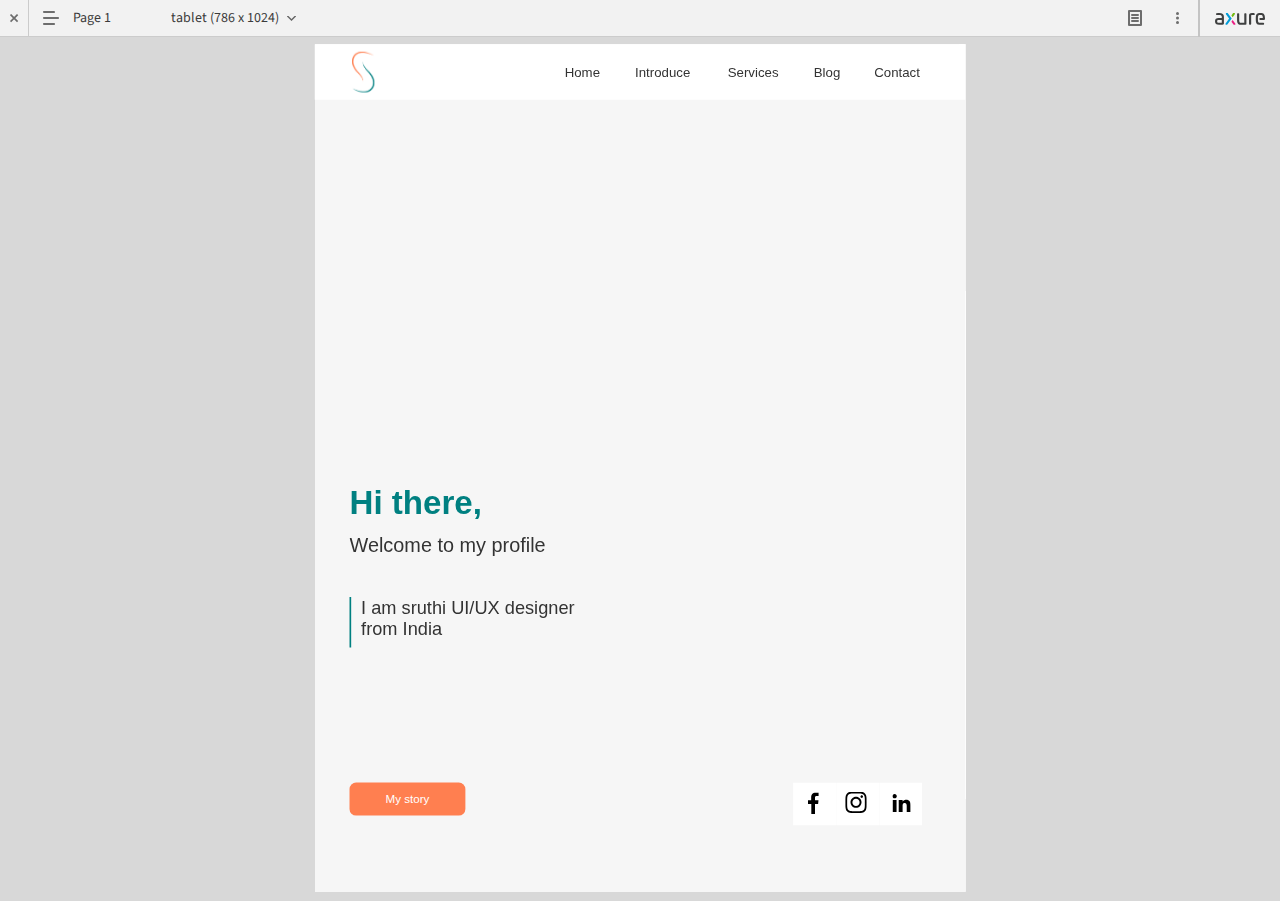
<file: resources/reload.html>
﻿<html>
	<head>
		<title></title>
	</head>
	<body>
	
	<script language="javascript">
	function getUrl() {
      var query = window.location.hash.substring(1);
      var vars = query.split("&&&");
      for (var i=0;i<vars.length;i++) {
        var url = vars[i];
        return decodeURI(url).replace("html%23","html#");
      } 
    }

    var rel = '../';
    var url = getUrl();
    if (url.indexOf(":") > 0 && url.indexOf(":") < 10) rel = '';
	self.location.href = rel + url;
	</script>
	
	</body>
</html>
</file>
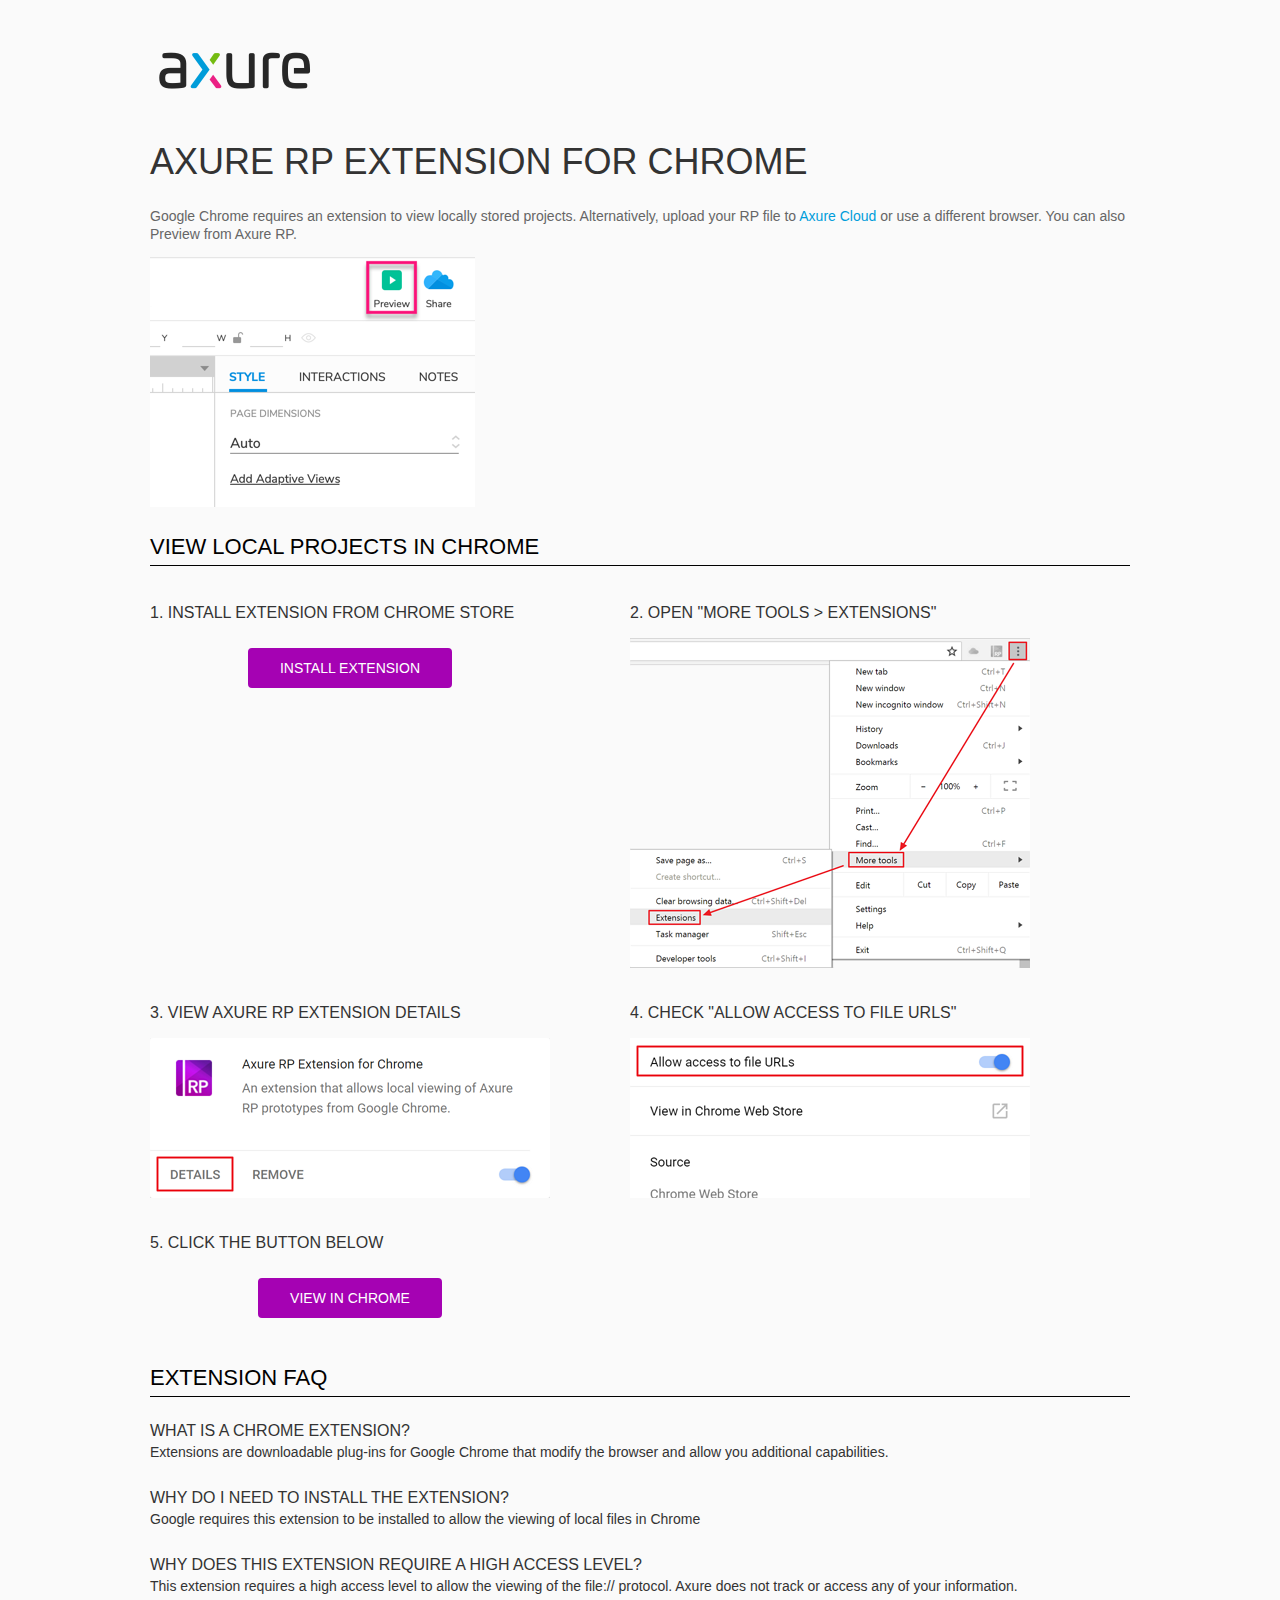
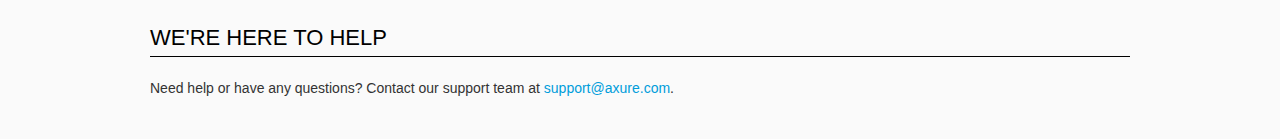
<file: resources/chrome/chrome.html>
<html>
<head>
    <title>Install the Axure RP Chrome Extension</title>
    <style type="text/css">
        *
        {
            font-family: NunitoSans, Helvetica, Arial, sans-serif;
        }
        body
        {
            text-align: center;
            background-color: #fafafa;
        }
        p
        {
            font-size: 14px;
            line-height: 18px;
            color: #333333;
        }
        div.container
        {
            width: 980px;
            margin-left: auto;
            margin-right: auto;
            text-align: left;
        }
        a
        {
            text-decoration: none;
            color: #009dda;
        }
        .button
        {
            background: #A502B3;
            font: normal 16px Arial, sans-serif;
            color: #FFFFFF;
            padding: 10px 30px 10px 30px;
            border: 2px solid #A502B3;
            display: inline-block;
            margin-top: 10px;
            text-transform: uppercase;
            font-size: 14px;
	    border-radius: 4px;
        }
        a:hover.button
        {
            border: 2px solid #A502B3;
	    color: #A502B3;
	    background-color: #FFFFFF;
        }
        div.left
        {
            width: 400px;
            float: left;
            margin-right: 80px;
        }
        div.right
        {
            width: 400px;
            float: left;
        }
        div.buttonContainer
        {
            text-align: center;
        }
        h1
        {
            font-size: 36px;
            color: #333333;
            line-height: 50px;
            margin-bottom: 20px;
            font-weight: normal;
        }
        h2
        {
            font-size: 24px;
            font-weight: normal;
            color: #08639C;
            text-align: center;
        }
        h3
        {
            font-size: 16px;
            color: #333333;
            font-weight: normal;
	    text-transform: uppercase;
        }
        .heading
        {
            border-bottom: 1px solid black;
	    height: 36px;
            line-height: 36px;
            font-size: 22px;
            color: #000000;

        }
        span.faq
        {
            font-size: 16px;
	    line-height: 24px;
            font-weight: normal;
	    text-transform: uppercase;
            color: #333333;
            display: block;
        }
    </style>
</head>
<body>
    <div class="container">
        <br />
        <br />
        <img src="axure_logo.png" alt="axure" />
        <br />
	<br />
        <h1>
            AXURE RP EXTENSION FOR CHROME</h1>
        <p style="font-size: 14px; color: #666666; margin-top: 10px;">
            Google Chrome requires an extension to view locally stored projects. Alternatively,
            upload your RP file to <a href="https://www.axure.cloud">Axure Cloud</a> or use a different
            browser. You can also Preview from Axure RP.</p>
            <img src="preview-rp.png" alt="preview"/>
        <h3 class="heading">
            VIEW LOCAL PROJECTS IN CHROME</h3>
        <div class="left">
            <h3>
                1. Install Extension from Chrome Store</h3>
            <div class="buttonContainer">
                <a class="button" href="https://chrome.google.com/webstore/detail/dogkpdfcklifaemcdfbildhcofnopogp"
                    target="_blank">Install Extension</a>
            </div>
        </div>
        <div class="right">
            <h3>
                2. Open "More Tools > Extensions"</h3>
            <img src="extensions.png" alt="extensions"/>
        </div>
        <div style="clear: both; height: 20px;">
            &nbsp;</div>
       <div class="left">
            <h3>
                3. View Axure RP Extension Details</h3>
            <img src="details.png" alt="extension details"/>
            </div>
	<div class="right">
            <h3>
                4. Check "Allow access to file URLs"</h3>
            <img src="allow-access.png" alt="allow access"/>
        </div>
   <div style="clear: both; height: 20px;">
            &nbsp;</div>
        <div class="left">
            <h3>
                5. Click the button below</h3>
            <div class="buttonContainer">
                <a class="button" href="../../start.html">View in Chrome</a>
            </div>
        </div>
        <div style="clear: both; height: 20px;">
        </div>
        <h3 class="heading">
            EXTENSION FAQ</h3>
        <p>
            <span class="faq">What is a Chrome Extension?</span> Extensions are downloadable
            plug-ins for Google Chrome that modify the browser
            and allow you additional capabilities.
        </p>
        <p style="margin-top: 25px;">
            <span class="faq">Why do I need to install the extension?</span> Google requires
            this extension to be installed to allow the viewing of local files in
            Chrome
        </p>
        <p style="margin-top: 25px; margin-bottom: 25px;">
            <span class="faq">Why does this extension require a high access level?</span> This
            extension requires a high access level to allow the viewing of the file://
            protocol. Axure does not track or access any of your information.
        </p>
        <h3 class="heading">
           WE'RE HERE TO HELP</h3>
        <p>
            Need help or have any questions? Contact our support team at <a href="mailto:support@axure.com">
                support@axure.com</a>.
        </p>
        <div style="clear: both; height: 20px;">
        </div>
    </div>
</body>
</html>
</file>
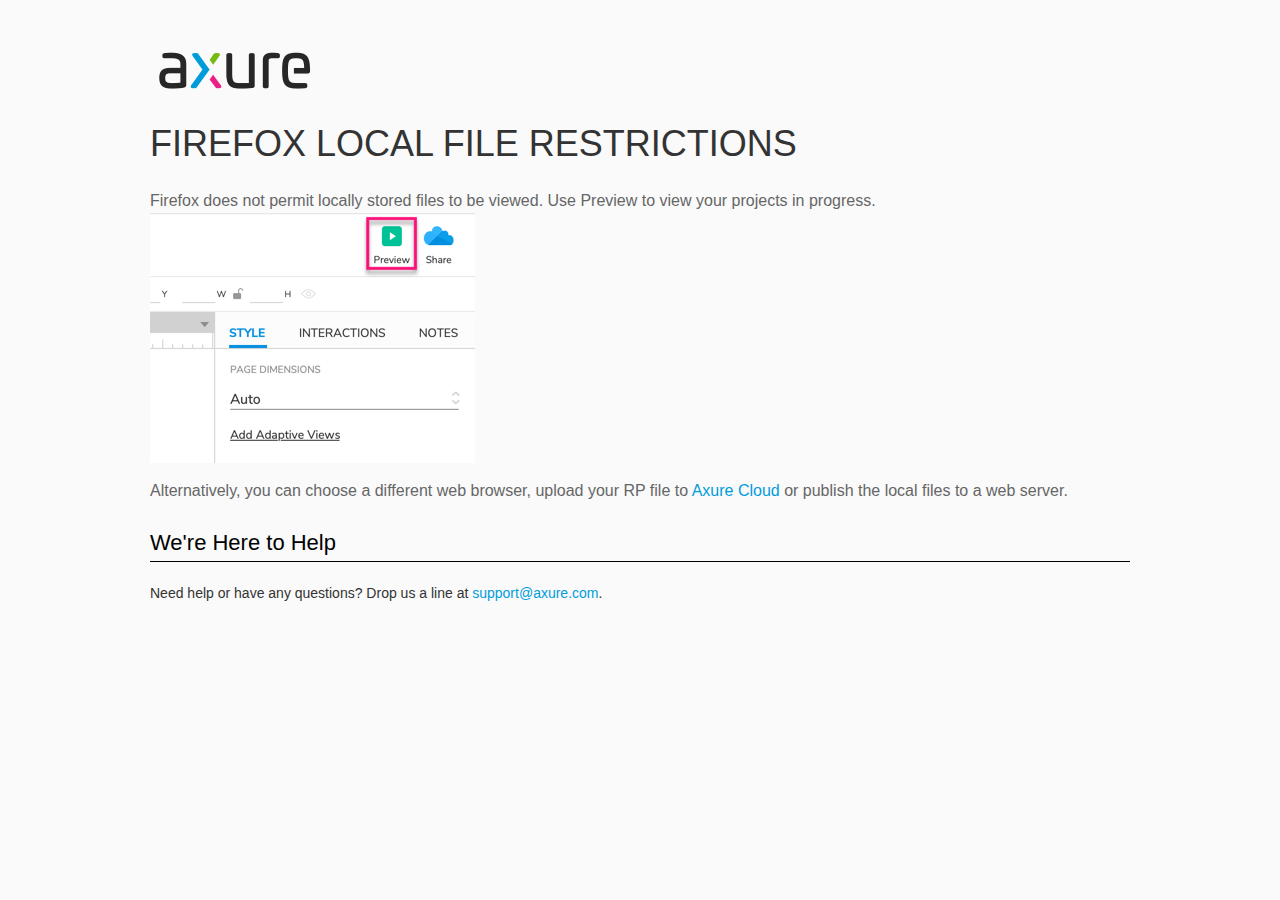
<file: resources/chrome/firefox.html>
<html>
<head>
    <title>Axure RP - Firefox Local File Restrictions</title>
    <style type="text/css">
        *
        {
            font-family: Helvetica, Arial, sans-serif;
        }
        body
        {
            text-align: center;
            background-color: #fafafa;
        }
        p
        {
            font-size: 14px;
            line-height: 18px;
            color: #333333;
        }
        div.container
        {
            width: 980px;
            margin-left: auto;
            margin-right: auto;
            text-align: left;
        }
        a
        {
            text-decoration: none;
            color: #009dda;
        }
        .button
        {
            background: #A502B3;
            font: normal 16px Arial, sans-serif;
            color: #FFFFFF;
            padding: 10px 30px 10px 30px;
            border: 2px solid #A502B3;
            display: inline-block;
            margin-top: 10px;
            text-transform: uppercase;
            font-size: 14px;
	    border-radius: 4px;
        }
        a:hover.button
        {
            border: 2px solid #A502B3;
	    color: #A502B3;
	    background-color: #FFFFFF;
        }
        div.left
        {
            width: 400px;
            float: left;
            margin-right: 80px;
        }
        div.right
        {
            width: 400px;
            float: left;
        }
        div.buttonContainer
        {
            text-align: center;
        }
        h1
        {
            font-size: 36px;
            color: #333333;
            line-height: 50px;
            margin-bottom: 20px;
            font-weight: normal;
        }
        h2
        {
            font-size: 24px;
            font-weight: normal;
            color: #08639C;
            text-align: center;
        }
        h3
        {
            font-size: 16px;
            line-height: 24px;
            color: #333333;
            font-weight: normal;
        }
        .heading
        {
            border-bottom: 1px solid black;
	    height: 36px;
            line-height: 36px;
            font-size: 22px;
            color: #000000;
        }
        span.faq
        {
            font-size: 16px;
            font-weight: normal;
	    text-transform: uppercase;
            color: #333333;
            display: block;
        }
    </style>
</head>
<body>
    <div class="container">
        <br />
        <br />
        <img src="axure_logo.png" alt="axure" />
        <br />
        <h1>
            FIREFOX LOCAL FILE RESTRICTIONS</h1>
        <p style="font-size: 16px; line-height: 24px; color: #666666; margin-top: 10px;">
            Firefox does not permit locally stored files to be viewed. Use Preview to view your projects in progress.
<img src="preview-rp.png" alt="preview"/>
          </p>
            <p style="font-size: 16px; line-height: 24px; color: #666666; margin-top: 10px;">
          Alternatively,  you can choose a different web browser, upload your RP file to <a href="https://app.axure.cloud">Axure Cloud</a> or publish the local files to a web server.</p>
        <h3 class="heading">
            We're Here to Help</h3>
        <p>
            Need help or have any questions? Drop us a line at <a href="mailto:support@axure.com">
                support@axure.com</a>.
        </p>
        <div style="clear: both; height: 20px;">
        </div>
    </div>
</body>
</html>
</file>
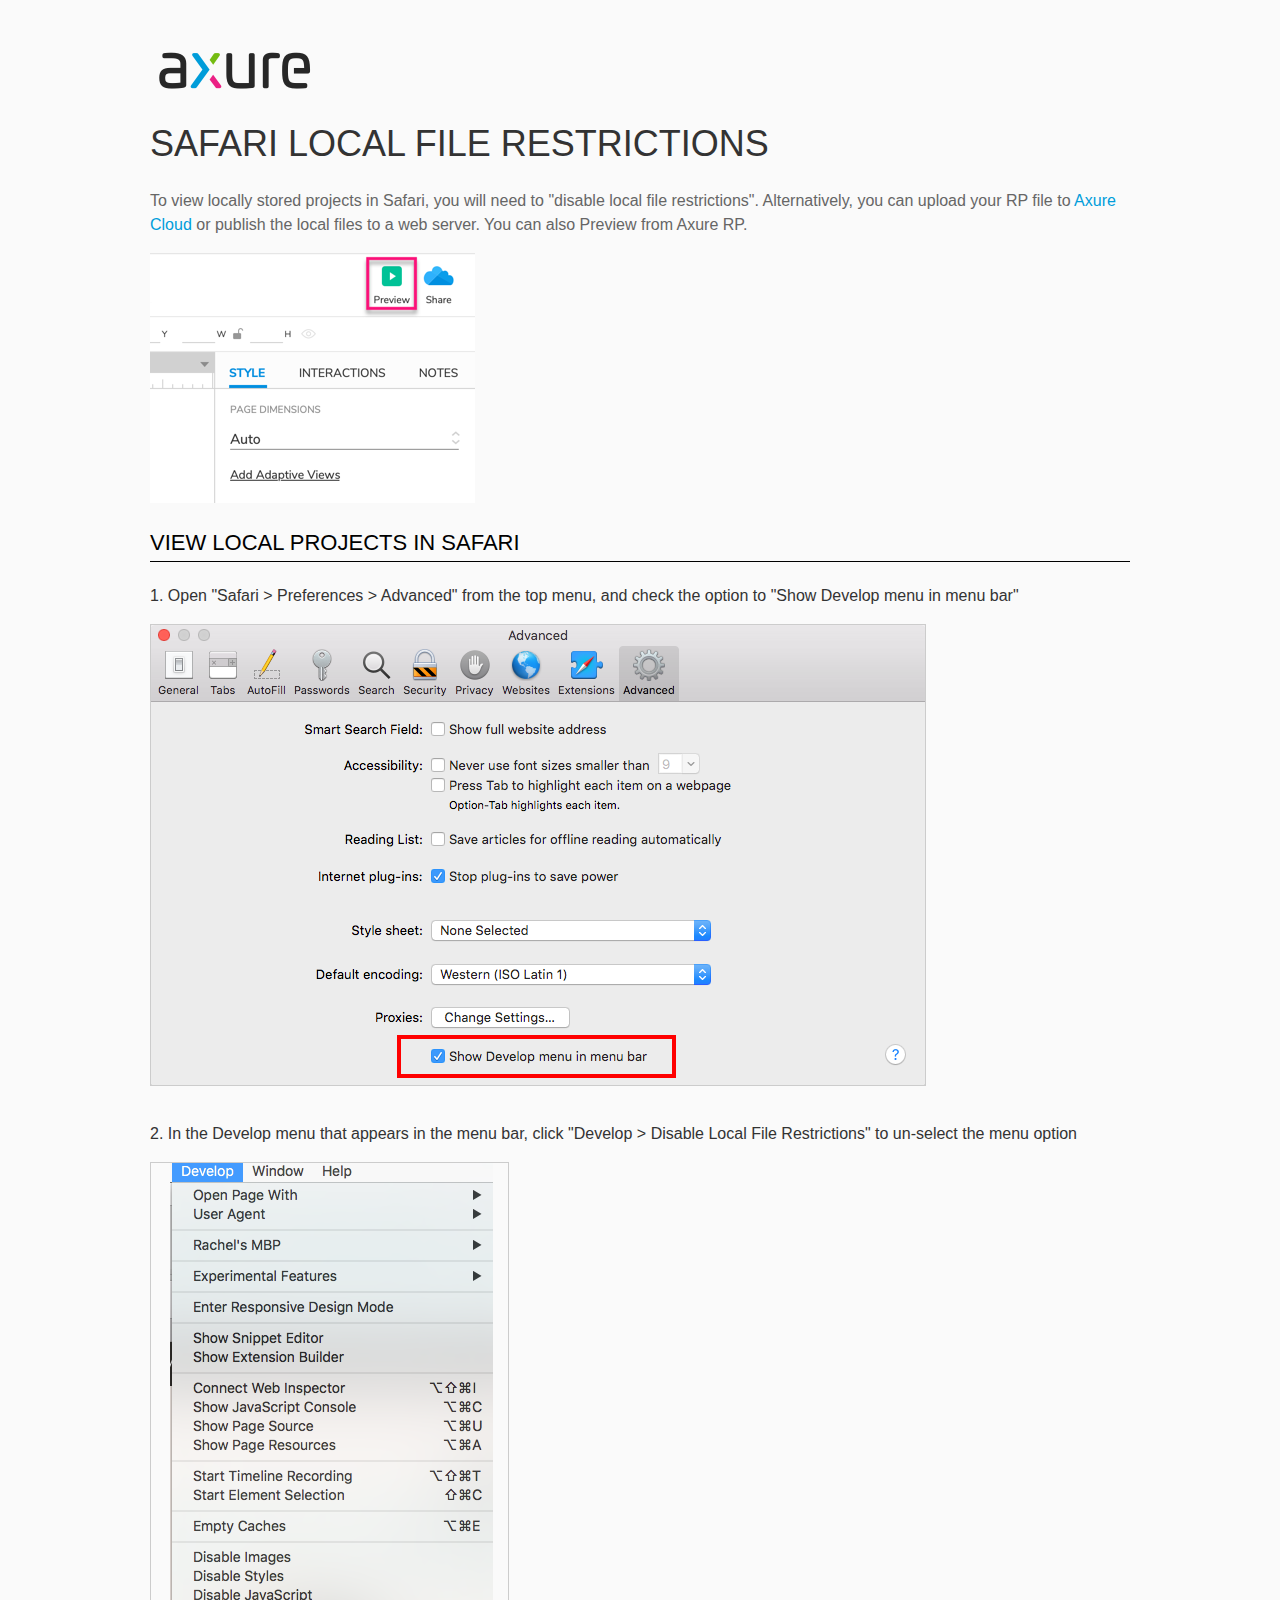
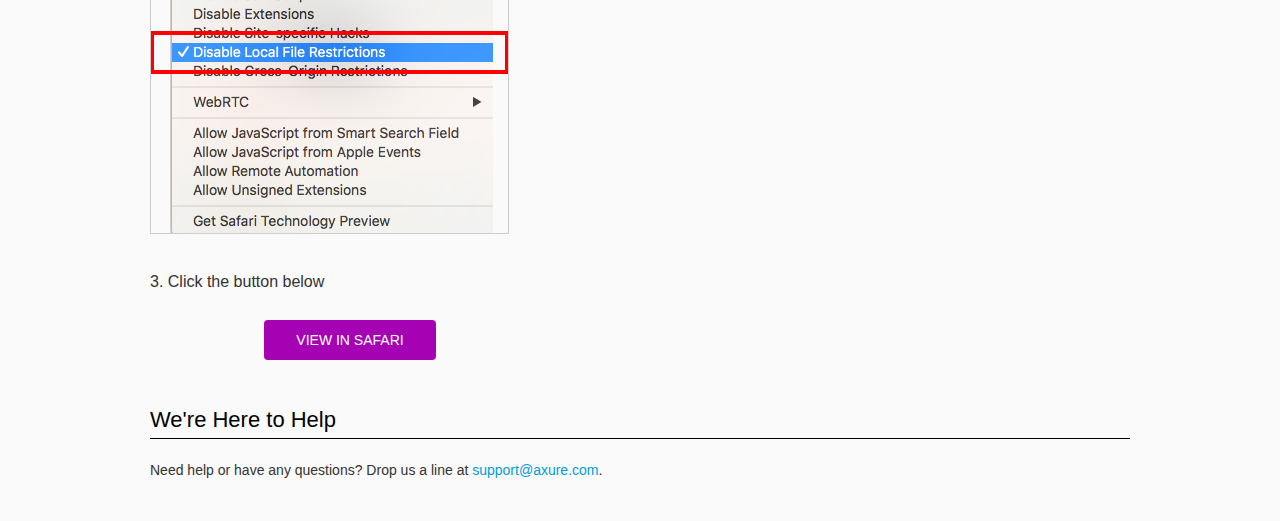
<file: resources/chrome/safari.html>
<html>
<head>
    <title>Axure RP - Safari Local File Restrictions</title>
    <style type="text/css">
        *
        {
            font-family: Helvetica, Arial, sans-serif;
        }
        body
        {
            text-align: center;
            background-color: #fafafa;
        }
        p
        {
            font-size: 14px;
            line-height: 18px;
            color: #333333;
        }
        div.container
        {
            width: 980px;
            margin-left: auto;
            margin-right: auto;
            text-align: left;
        }
        a
        {
            text-decoration: none;
            color: #009dda;
        }
        .button
        {
            background: #A502B3;
            font: normal 16px Arial, sans-serif;
            color: #FFFFFF;
            padding: 10px 30px 10px 30px;
            border: 2px solid #A502B3;
            display: inline-block;
            margin-top: 10px;
            text-transform: uppercase;
            font-size: 14px;
	    border-radius: 4px;
        }
        a:hover.button
        {
            border: 2px solid #A502B3;
	    color: #A502B3;
	    background-color: #FFFFFF;
        }
        div.left
        {
            width: 400px;
            float: left;
            margin-right: 80px;
        }
        div.right
        {
            width: 400px;
            float: left;
        }
        div.buttonContainer
        {
            text-align: center;
        }
        h1
        {
            font-size: 36px;
            color: #333333;
            line-height: 50px;
            margin-bottom: 20px;
            font-weight: normal;
        }
        h2
        {
            font-size: 24px;
            font-weight: normal;
            color: #08639C;
            text-align: center;
        }
        h3
        {
            font-size: 16px;
            line-height: 24px;
            color: #333333;
            font-weight: normal;
        }
        .heading
        {
            border-bottom: 1px solid black;
	    height: 36px;
            line-height: 36px;
            font-size: 22px;
            color: #000000;
        }
        span.faq
        {
            font-size: 16px;
            font-weight: normal;
	    text-transform: uppercase;
            color: #333333;
            display: block;
        }
    </style>
</head>
<body>
    <div class="container">
        <br />
        <br />
        <img src="axure_logo.png" alt="axure" />
        <br />
        <h1>
            SAFARI LOCAL FILE RESTRICTIONS</h1>
        <p style="font-size: 16px; line-height: 24px; color: #666666; margin-top: 10px;">
            To view locally stored projects in Safari, you will need to "disable local file restrictions". Alternatively,
            you can upload your RP file to <a href="https://www.axure.cloud">Axure Cloud</a> or publish the local files to a web server. You can also Preview from Axure RP.</p>
            <img src="preview-rp.png" alt="preview"/>
        <h3 class="heading">
            VIEW LOCAL PROJECTS IN SAFARI</h3>
        <div class="">
            <h3>
                1. Open "Safari > Preferences > Advanced" from the top menu, and check the option to "Show Develop menu in menu bar"</h3>
            <img src="safari_advanced.png" alt="advanced" />
        </div>
        <div style="clear: both; height: 20px;">
            &nbsp;
        </div>
        <div class="">
            <h3>
                2. In the Develop menu that appears in the menu bar, click "Develop > Disable Local File Restrictions" to un-select the menu option</h3>
            <img src="safari_restrictions.png" alt="extensions" />
        </div>
        <div style="clear: both; height: 20px;">
            &nbsp;</div>
        <div class="left">
            <h3>
                3. Click the button below
            </h3>
            <div class="buttonContainer">
                <a class="button" href="../../start.html">View in Safari</a>
            </div>
        </div>
        <div style="clear: both; height: 20px;">
        </div>
        <h3 class="heading">
            We're Here to Help</h3>
        <p>
            Need help or have any questions? Drop us a line at <a href="mailto:support@axure.com">
                support@axure.com</a>.
        </p>
        <div style="clear: both; height: 20px;">
        </div>
    </div>
</body>
</html>
</file>
<file: resources/css/axure_rp_page.css>
﻿/* so the window resize fires within a frame in IE7 */
html, body {
    height: 100%;
}

.mobileFrameCursor div * {
    cursor: inherit !important;
}

a {
    color: inherit;
}

p {
    margin: 0px;
    text-rendering: optimizeLegibility;
    font-feature-settings: "kern" 1;
    -webkit-font-feature-settings: "kern";
    -moz-font-feature-settings: "kern";
    -moz-font-feature-settings: "kern=1";
    font-kerning: normal;
}

ul {
    margin:0px;
}

iframe {
    background: #FFFFFF;
}

/* to match IE with C, FF */
input {
    padding: 1px 0px 1px 0px;
    box-sizing: border-box;
    -moz-box-sizing: border-box;
}

input[type=text]::-ms-clear {
    width: 0;
    height: 0;
    display: none;
}

textarea {
    margin: 0px;
    box-sizing: border-box;
    -moz-box-sizing: border-box;
}

.focused:focus, .selectedFocused:focus {
    outline: none;
}

div.intcases {
    font-family: arial; 
    font-size: 12px;
    text-align:left; 
    border:1px solid #AAA; 
    background:#FFF none repeat scroll 0% 0%; 
    z-index:9999; 
    visibility:hidden; 
    position:absolute;
    padding: 0px;
    border-radius: 3px;
    white-space: nowrap;
}

div.intcaselink {
    cursor: pointer;
    padding: 3px 8px 3px 8px;
    margin: 5px;
    background:#EEE none repeat scroll 0% 0%; 
    border:1px solid #AAA;
    border-radius: 3px;
}

div.refpageimage {
    position: absolute;
    left: 0px;
    top: 0px;
    font-size: 0px;
    width: 16px;
    height: 16px;
    cursor: pointer;
    background-image: url(images/newwindow.gif);
    background-repeat: no-repeat;
}

div.annnoteimage {
    position: absolute;
    left: 0px;
    top: 0px;
    font-size: 0px;
    /*width: 16px;
    height: 12px;*/
    cursor: help;
    /*background-image: url(images/note.gif);*/
    /*background-repeat: no-repeat;*/
    width: 13px;
    height: 12px;
    padding-top: 1px;
    text-align: center;
    background-color: #138CDD;
    -moz-box-shadow: 1px 1px 3px #aaa;
    -webkit-box-shadow: 1px 1px 3px #aaa;
    box-shadow: 1px 1px 3px #aaa;
}

div.annnoteline {
    display: inline-block;
    width: 9px;
    height: 1px;
    border-bottom: 1px solid white;
    margin-top: 1px;
}

div.annnotelabel {
    /*position: absolute;
    left: 0px;
    top: 0px;*/
    font-family: Helvetica,Arial;
    white-space: nowrap;
    
    padding-top: 1px;
    background-color: #fff849;
    font-size: 10px;
    font-weight: bold;
    line-height: 14px;
    margin-right: 3px;
    padding: 0px 4px;
    color: #000;

    -moz-box-shadow: 1px 1px 3px #aaa;
    -webkit-box-shadow: 1px 1px 3px #aaa;
    box-shadow: 1px 1px 3px #aaa;
}

div.annnote {
    display: flex;
    position: absolute;
    cursor: help;
    line-height: 14px;
}

.annotation {
    font-size: 12px;
    padding-left: 2px;
    margin-bottom: 5px;
}

.annotationName {
    /*font-size: 13px;
    font-weight: bold;
    margin-bottom: 3px;
    white-space: nowrap;*/

    font-family: 'Trebuchet MS';
    font-size: 14px;
    font-weight: bold;
    margin-bottom: 5px;
    white-space: nowrap;
}

.annotationValue {
    font-family: Arial, Helvetica, Sans-Serif;
    font-size: 12px;
    color: #4a4a4a;
    line-height: 21px;
    margin-bottom: 20px;
}

.noteLink {
    text-decoration: inherit;
    color: inherit;
}

.noteLink:hover {
    background-color: white;
}

/* this is a fix for the issue where dialogs jump around and takes the text-align from the body */
.dialogFix {
    position:absolute;
    text-align:left;
    border: 1px solid #8f949a;
}


@keyframes pulsate {
  from {
    box-shadow: 0 0 10px #15d6ba;
  }
  to {
    box-shadow: 0 0 20px #15d6ba;
  }
}

@-webkit-keyframes pulsate {
  from {
    -webkit-box-shadow: 0 0 10px #15d6ba;
    box-shadow: 0 0 10px #15d6ba;
  }
  to {
    -webkit-box-shadow: 0 0 20px #15d6ba;
    box-shadow: 0 0 20px #15d6ba;
  }
}
 
@-moz-keyframes pulsate {
  from {
    -moz-box-shadow: 0 0 10px #15d6ba;
    box-shadow: 0 0 10px #15d6ba;
  }
  to {
    -moz-box-shadow: 0 0 20px #15d6ba;
    box-shadow: 0 0 20px #15d6ba;
  }
}

.legacyPulsateBorder {
    /*border: 5px solid #15d6ba;
    margin: -5px;*/
    -moz-box-shadow: 0 0 10px 3px #15d6ba;
    box-shadow: 0 0 10px 3px #15d6ba;
}

.pulsateBorder {
  animation-name: pulsate;
  animation-timing-function: ease-in-out;
  animation-duration: 0.9s;
  animation-iteration-count: infinite;
  animation-direction: alternate;
  
  -webkit-animation-name: pulsate;
  -webkit-animation-timing-function: ease-in-out;
  -webkit-animation-duration: 0.9s;
  -webkit-animation-iteration-count: infinite;
  -webkit-animation-direction: alternate;

  -moz-animation-name: pulsate;
  -moz-animation-timing-function: ease-in-out;
  -moz-animation-duration: 0.9s;
  -moz-animation-iteration-count: infinite;
  -moz-animation-direction: alternate;
}

.ax_default_hidden, .ax_default_unplaced{
    display: none;
    visibility: hidden;
}

.widgetNoteSelected {
    -moz-box-shadow: 0 0 10px 3px #138CDD;
    box-shadow: 0 0 10px 3px #138CDD;
    /*-moz-box-shadow: 0 0 20px #3915d6;
    box-shadow: 0 0 20px #3915d6;*/
    /*border: 3px solid #3915d6;*/
    /*margin: -3px;*/
}


.singleImg {
    display: none;
    visibility: hidden;
}

#ios-safari {
    overflow: auto;
    -webkit-overflow-scrolling: touch;
}

#ios-safari-html {
    display: block;
    overflow: auto;
    -webkit-overflow-scrolling: touch;
    position: absolute;
    top: 0;
    left: 0;
    right: 0;
    bottom: 0;
}

#ios-safari-fixed {
    position: absolute;
    pointer-events: none;
    width: initial;
}

#ios-safari-fixed div {
    pointer-events: auto;
}
</file>
<file: data/styles.css>
﻿.ax_default {
  font-family:'Arial', sans-serif;
  font-weight:400;
  font-style:normal;
  font-size:13px;
  letter-spacing:normal;
  color:#333333;
  vertical-align:none;
  text-align:center;
  line-height:normal;
  text-transform:none;
}
.box_2 {
}
.box_3 {
}
.ellipse {
}
.shape {
}
.image {
}
.primary_button {
  color:#FFFFFF;
}
.heading_1 {
  font-family:'Arial', sans-serif;
  font-weight:bold;
  font-style:normal;
  font-size:32px;
  text-align:left;
}
.heading_2 {
  font-family:'Arial', sans-serif;
  font-weight:bold;
  font-style:normal;
  font-size:24px;
  text-align:left;
}
.heading_3 {
  font-family:'Arial', sans-serif;
  font-weight:bold;
  font-style:normal;
  font-size:18px;
  text-align:left;
}
.heading_4 {
  font-family:'Arial', sans-serif;
  font-weight:bold;
  font-style:normal;
  font-size:14px;
  text-align:left;
}
.heading_5 {
  font-family:'Arial', sans-serif;
  font-weight:bold;
  font-style:normal;
  text-align:left;
}
.heading_6 {
  font-family:'Arial', sans-serif;
  font-weight:bold;
  font-style:normal;
  font-size:10px;
  text-align:left;
}
.paragraph {
  text-align:left;
}
.line {
}
.text_field {
  color:#000000;
  text-align:left;
}
.form_hint {
  color:#999999;
}
.form_disabled {
}
.connector {
}
.icon {
}
.flow_shape {
}
textarea, select, input, button { outline: none; }
</file>
